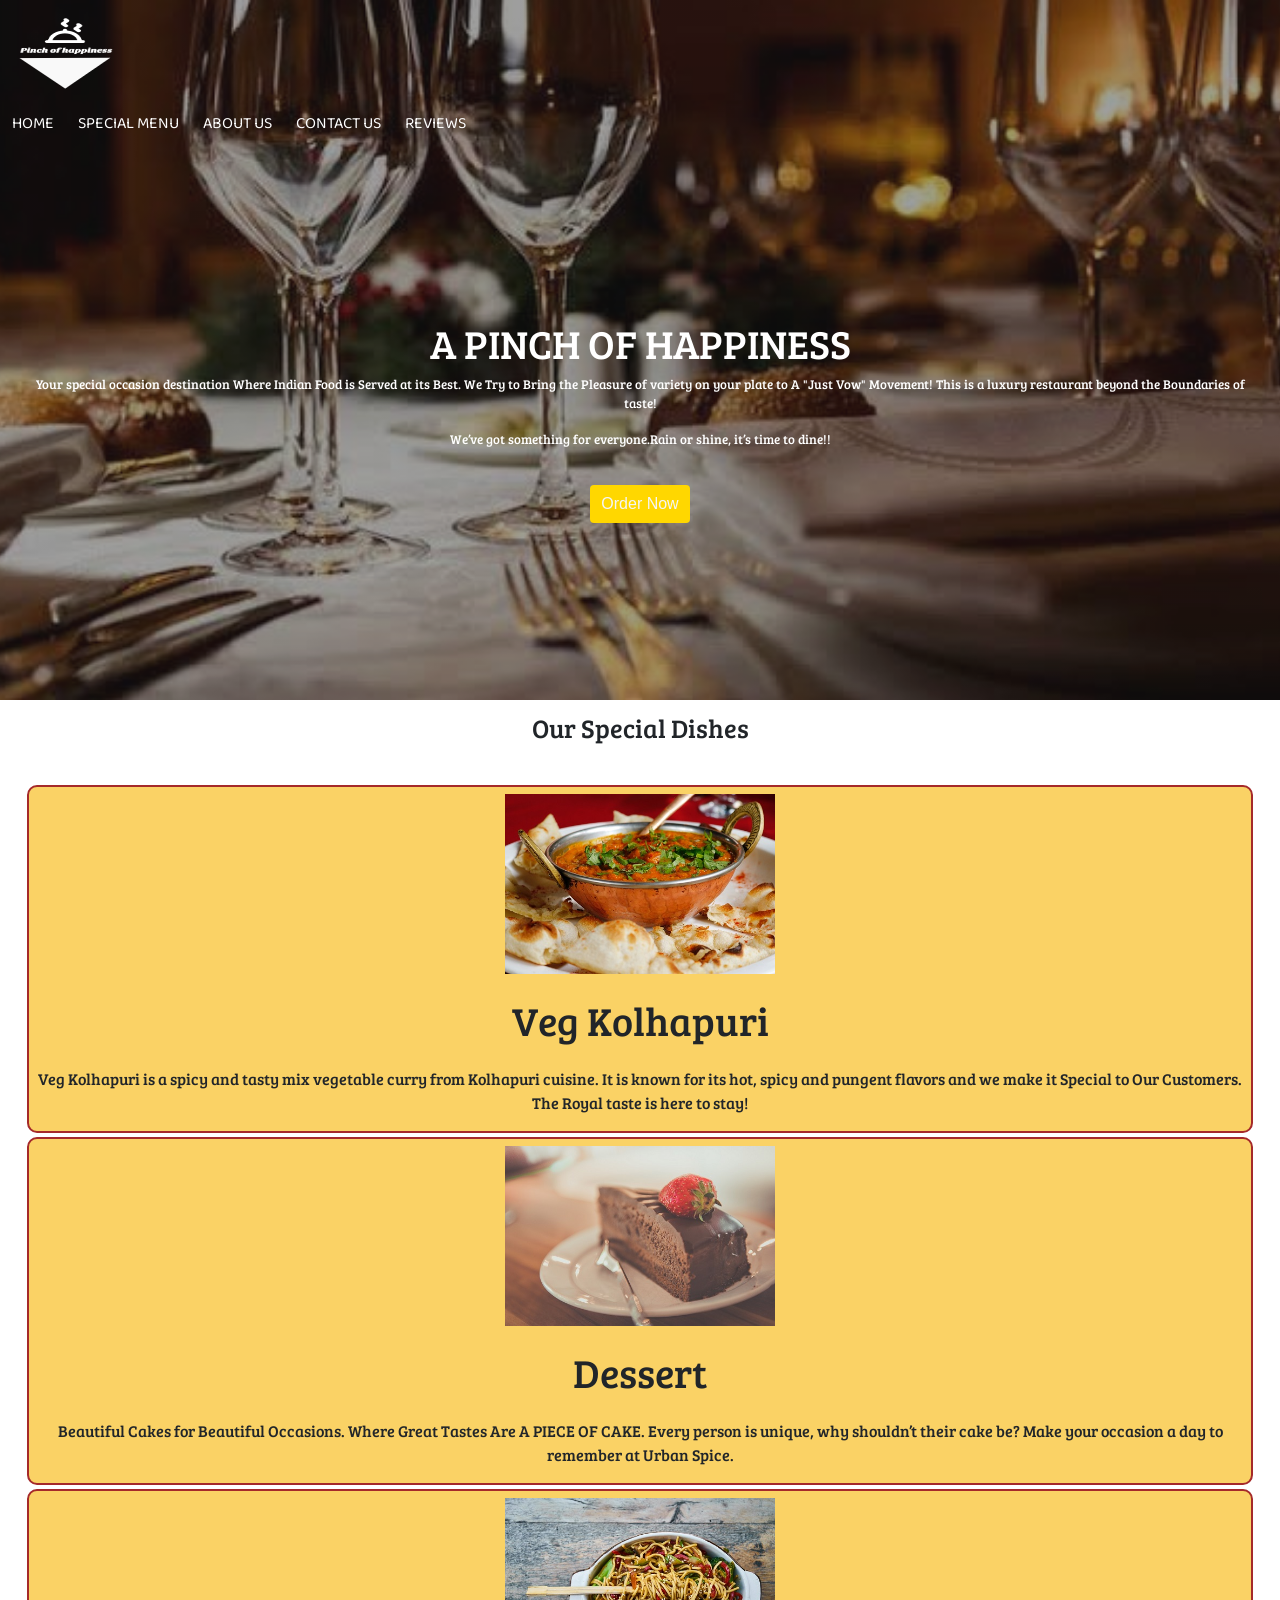
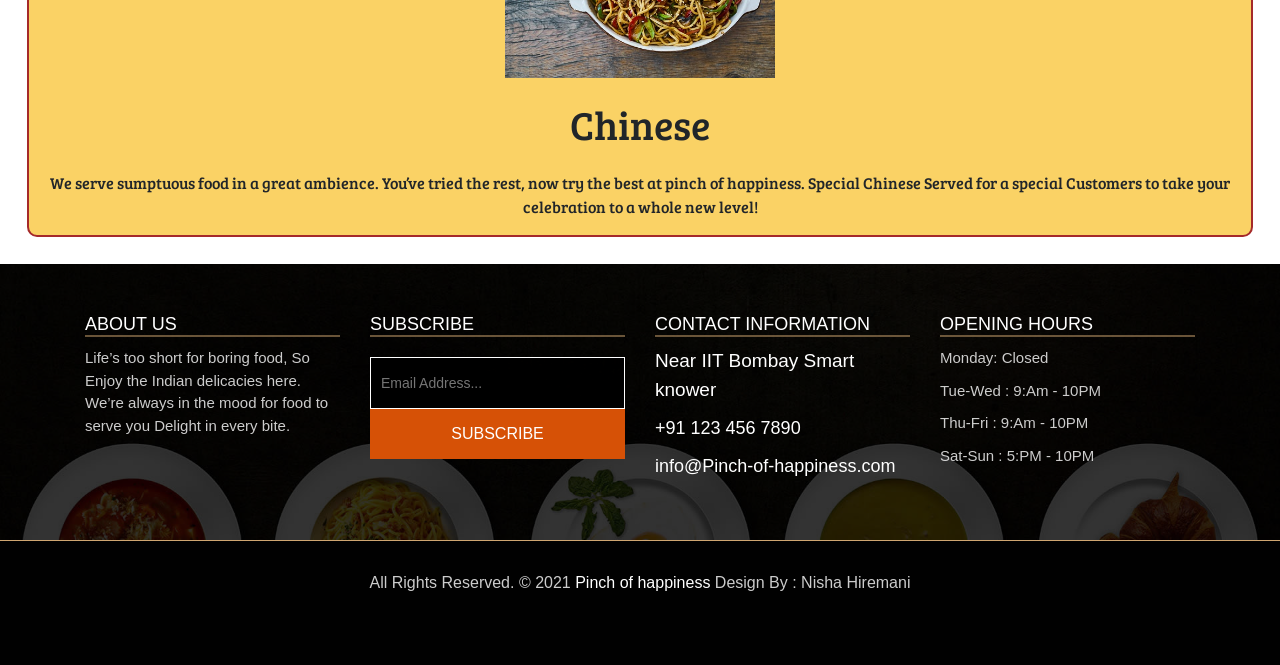
<file: index.html>
<!DOCTYPE html>
<html lang="en">
  <head>
    <meta charset="UTF-8" />
    <meta name="viewport" content="width=device-width, initial-scale=1.0" />
    <title>Pinch of Happiness</title>
    <link rel="stylesheet" href="CSS/style.css" />
    <link rel="stylesheet" href="CSS/mini_style.css" />
    <link
      rel="stylesheet"
      media="screen and (max-width: 1480px)"
      href="CSS/phone.css"
    />
    <!-- Added Phone.css for Media Query  -->
    <link
      href="https://fonts.googleapis.com/css2?family=Baloo+Bhai+2:wght@600&family=Bree+Serif&display=swap"
      rel="stylesheet"
    />
    <link rel="icon" href="Pictures/Logo-3Ev5cA.png" type="image/png" />
    <link rel="stylesheet" href="CSS/preloader.css" /><!--css for preloader and news letter-->
  </head>
<!--body-->
  <body onload="load()">
    <!--preloader-->
    <div id="loader">
          <h1 id="h1">just a second.</h1>
        <div id="cooking">
            <div class="bubble"></div>
            <div class="bubble"></div>
            <div class="bubble"></div>
             <div class="bubble"></div>
            <div class="bubble"></div>
          <div id="area">
            <div id="sides">
                <div id="pan"></div>
                <div id="handle"></div>
            </div>
            <div id="pancake">
              <div id="pastry"></div>
            </div>
          </div>
        </div>
    </div>
    <!--newsletter-->
    <div id="popupmain" style="display: none;">
      <div id="popup">
        <h1 id="newsHeading">Subscribe Us</h1>
        <p>
          Since You Are Our Loyal Coustomer , We will Share Our Three Secret
          Recipes. Subscribe to our Dining Newsletter - you will Get Access to
          Exclusive Recipes Guide Not Available on Website!
        </p>
        <input
          type="email"
          placeholder="xyz@domain.com"
          class="emailId"
          id="email"
        />
        <br />
        <button class="check" onclick="return check()" id="join">Join The Master Class</button>
        <button class="submitId">No Thanks</button>
      </div>
    </div>
    <!--Script for preloader and newsletter-->
    <script src="https://ajax.googleapis.com/ajax/libs/jquery/3.3.1/jquery.min.js"></script>
    <script>
      //newsletter
      $(document).ready(function () {
        setTimeout(function () {
          $("#popupmain").css("display", "block");
        }, 30000);
      });
      
      $(".submitId").click(function () {
        $("#popupmain").css("display", "none");
      });
      //pre loader
      var preloader = document.getElementById("loader");
      function load() {
        setTimeout(() => {
          preloader.style.display = "none";
        }, 1000);
      }

      //checking for valid email!
      function check(){
       var email=document.getElementById('email').value;
        if(email.indexOf("@")==-1 || email.length<9 || email.indexOf(".")==-1){
           alert("Please Enter Valid Email");
           
           document.getElementById("email").focus();
           return false;
        }
        alert("Thank you for Subscribing Us! \n We will contact you within 24 hours!");
        
        $("#popupmain").css("display", "none");
    

      }
    </script><!--end of Script-->
    <nav id="navbar">
      <div id="logo">
        <img
          src="Pictures/Logo-3Ev5cA.png"
          alt="Pinchofhappiness Logo"
          height="75px"
          width="100px"
        />
      </div>

      <div class="list_item">
        <ul>
          <li class="item"><a href="index.html">Home</a></li>
          <li class="item"><a href="Pages/menupage.html">Special Menu</a></li>
          <li class="item"><a href="Pages/about_us.html">About Us</a></li>
          <li class="item"><a href="Pages/contactUs.html">Contact Us</a></li>
          <li class="item"><a href="Pages/review.html">Reviews</a></li>
        </ul>
      </div>
    </nav>

    <section id="home">
      <h1>A PINCH OF HAPPINESS</h1>
      <p>
        Your special occasion destination Where Indian Food is Served at its
        Best. We Try to Bring the Pleasure of variety on your plate to A "Just
        Vow" Movement! This is a luxury restaurant beyond the Boundaries of
        taste!
      </p>
      <p>
        We’ve got something for everyone.Rain or shine, it’s time to dine!!
      </p>
      <button
        class="btn"
        onClick="window.location.href = 'Pages/menupage.html'"
      >
        Order Now
      </button>
    </section>

    <section class="services-container">
      <h1 class="h-primary center">
        Our Special Dishes
      </h1>
      <div id="services">
        <div class="box">
          <img src="Pictures/bread-with-soup.jpg" alt="food_item_1" />
          <h2 class="h-secondary center">Veg Kolhapuri</h2>
          <p class="center">
            Veg Kolhapuri is a spicy and tasty mix vegetable curry from
            Kolhapuri cuisine. It is known for its hot, spicy and pungent
            flavors and we make it Special to Our Customers. The Royal taste is
            here to stay!
          </p>
        </div>
        <div class="box">
          <img src="Pictures/pastry.jpg" alt="food_item_2" />
          <h2 class="h-secondary center">Dessert</h2>
          <p class="center">
            Beautiful Cakes for Beautiful Occasions. Where Great Tastes Are A
            PIECE OF CAKE. Every person is unique, why shouldn’t their cake be?
            Make your occasion a day to remember at Urban Spice.
          </p>
        </div>
        <div class="box">
          <img src="Pictures/stir-fry-noodles.jpg" alt="food_item_3" />
          <h2 class="h-secondary center">Chinese</h2>
          <p class="center">
            We serve sumptuous food in a great ambience. You’ve tried the rest,
            now try the best at pinch of happiness. Special Chinese Served for a
            special Customers to take your celebration to a whole new level!
          </p>
        </div>
      </div>
    </section>

    <!-- Start Footer -->
    <footer class="footer-area bg-f">
      <div class="container">
        <div class="row">
          <div class="col-lg-3 col-md-6">
            <h3>About Us</h3>
            <p>
              Life’s too short for boring food, So Enjoy the Indian delicacies
              here. We’re always in the mood for food to serve you Delight in
              every bite.
            </p>
          </div>
          <div class="col-lg-3 col-md-6">
            <h3>Subscribe</h3>
            <div class="subscribe_form">
              <form class="subscribe_form">
                <input
                  name="EMAIL"
                  id="subs-email"
                  class="form_input"
                  placeholder="Email Address..."
                  type="email"
                />
                <button type="" class="submit" >SUBSCRIBE</button>
                <div class="clearfix"></div>
              </form>
            </div>
          </div>
          <div class="col-lg-3 col-md-6">
            <h3>Contact information</h3>
            <p class="lead">Near IIT Bombay Smart knower </p>
            <p class="lead"><a href="#">+91 123 456 7890</a></p>
            <p><a href="#"> info@Pinch-of-happiness.com</a></p>
          </div>
          <div class="col-lg-3 col-md-6">
            <h3>Opening hours</h3>
            <p><span class="text-color">Monday: </span>Closed</p>
            <p><span class="text-color">Tue-Wed :</span> 9:Am - 10PM</p>
            <p><span class="text-color">Thu-Fri :</span> 9:Am - 10PM</p>
            <p><span class="text-color">Sat-Sun :</span> 5:PM - 10PM</p>
          </div>
        </div>
      </div>

      <div class="copyright">
        <div class="container">
          <div class="row">
            <div class="col-lg-12">
              <p class="company-name">
                All Rights Reserved. &copy; 2021
                <a href="#">Pinch of happiness </a> Design By : Nisha Hiremani
          
              </p>
            </div>
          </div>
        </div>
      </div>
    </footer>
    <!-- End Footer -->
   
  </body>
</html>
</file>
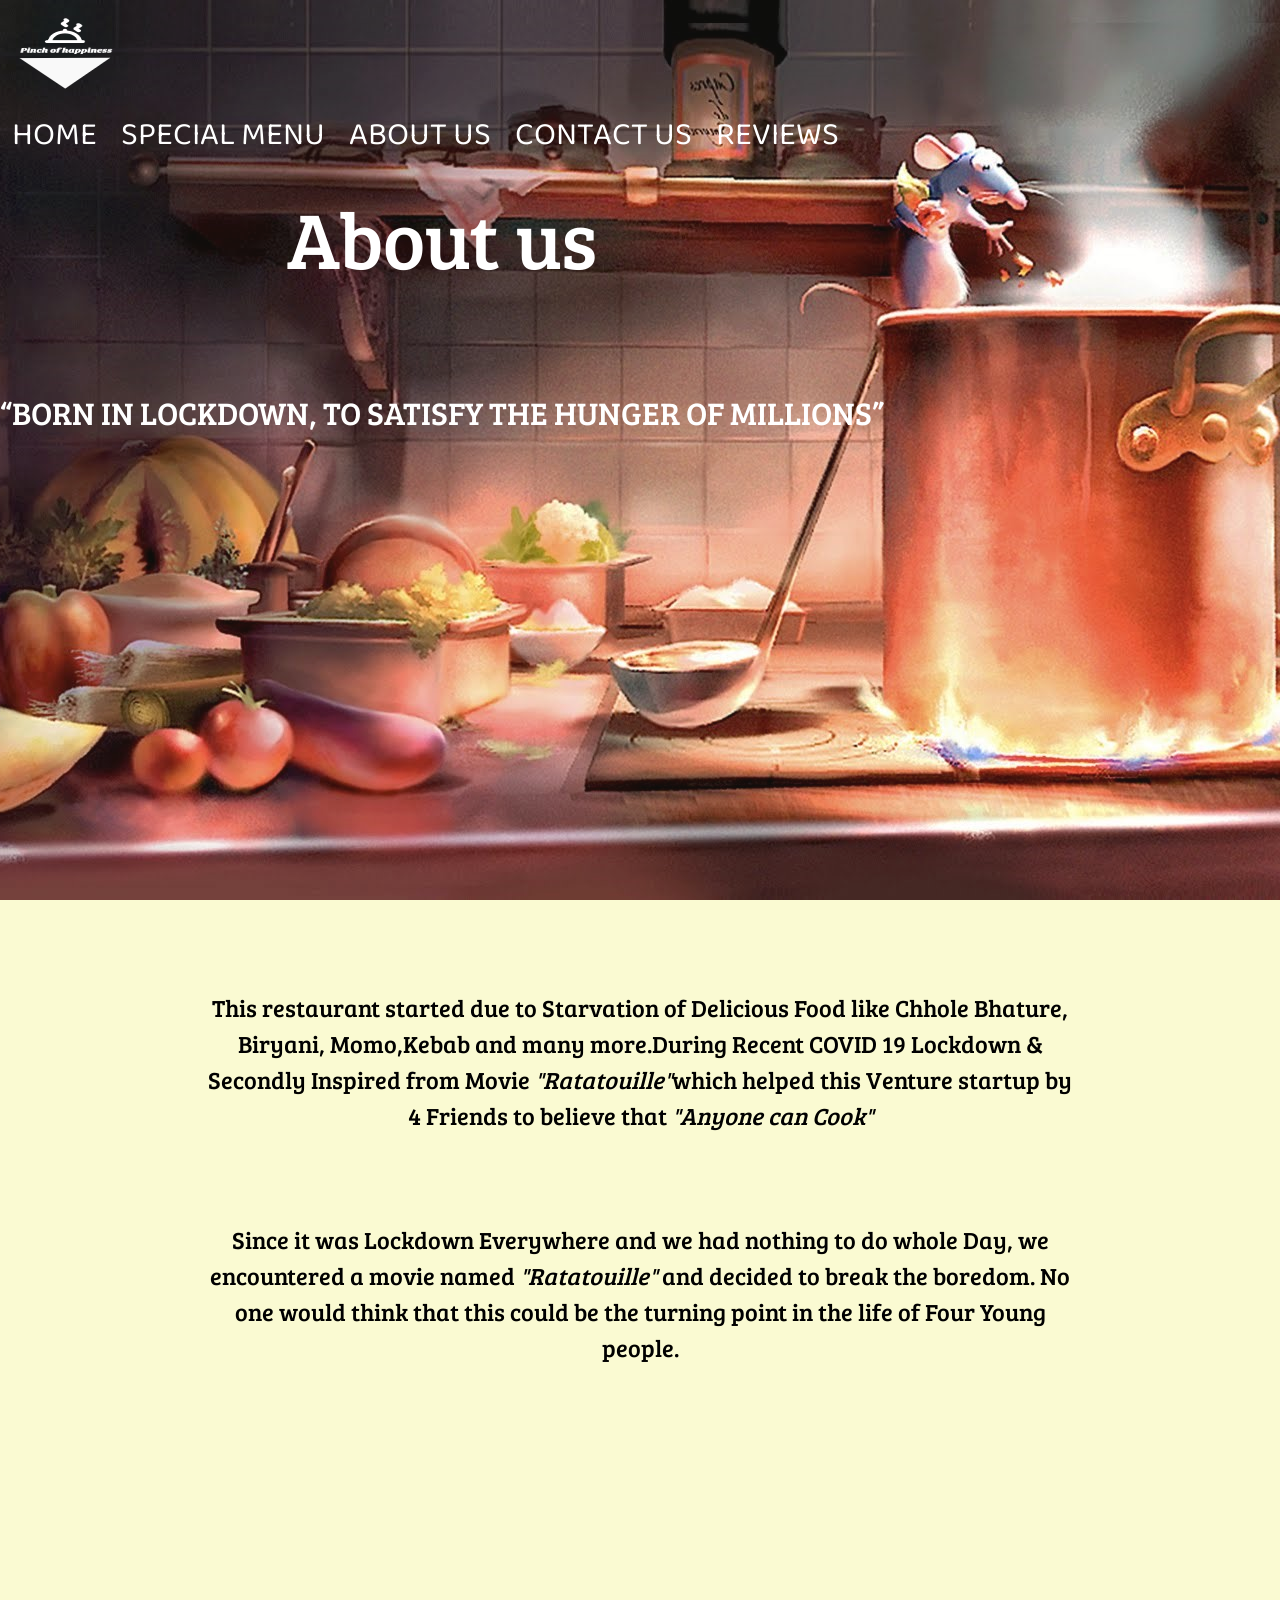
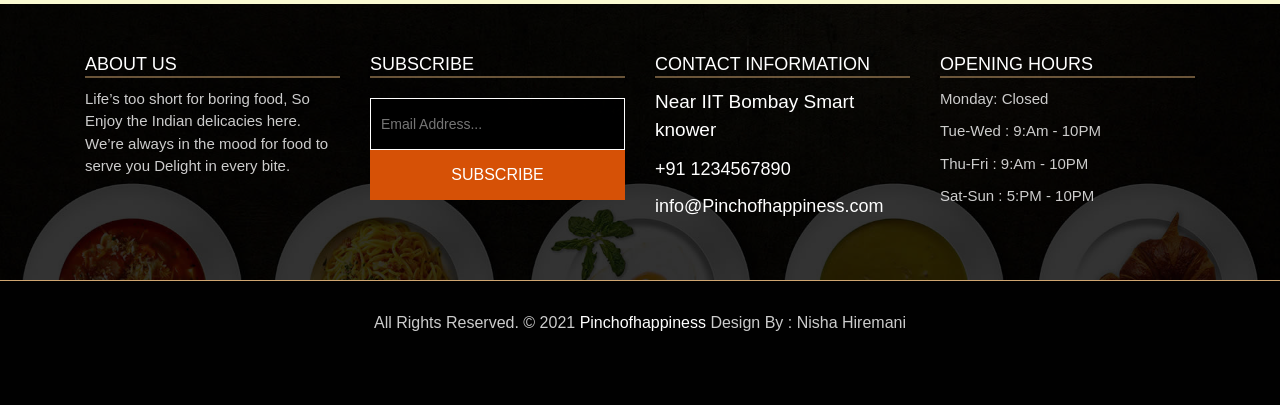
<file: Pages/about_us.html>
<!DOCTYPE html>
<html lang="en">
  <head>

      <meta charset="UTF-8" />
      <meta name="viewport" content="width=device-width, initial-scale=1.0" />
      <title>About Us | Pinchofhappiness.com</title>
      <!--CSS using style.css,about_us.css,bootstrap.min.css-->
      <link rel="stylesheet" href="../CSS/style.css" />
      <link rel="stylesheet" href="../CSS/mini_style.css" />
      <link rel="stylesheet" href="../CSS/about_us.css" />
      <link
        href="https://fonts.googleapis.com/css2?family=Baloo+Bhai+2:wght@600&family=Bree+Serif&display=swap"
        rel="stylesheet"
      />
      <link rel="icon" href="../Pictures/Logo-3Ev5cA.png" type="image/png" />

  </head>

  <body class="background">
      
    <nav id="navbar" >
      <div id="logo">
        <img
          src="../Pictures/Logo-3Ev5cA.png"
          alt="Pinchofhappiness Logo"
          height="75px"
          width="100px"
        />
      </div>
      <ul>
        <li class="item"><a href="../index.html">Home</a></li>
        <li class="item"><a href="menupage.html">Special Menu</a></li>
        <li class="item"><a href="about_us.html">About Us</a></li>
        <li class="item"><a href="contactUs.html">Contact Us</a></li>
        <li class="item"><a href="review.html">Reviews</a></li>
      </ul>
    </nav>
    <!--Start Content-->
    <section id="about_us">
        <h1>About us</h1><br><br><br><br>
        <p>“BORN IN LOCKDOWN, TO SATISFY THE HUNGER OF MILLIONS”</p>
    </section>

    <section id="about_us_2">
        
      <p> This restaurant started due to Starvation of Delicious Food like Chhole Bhature, Biryani,
          Momo,Kebab and many more.During Recent COVID 19 Lockdown & Secondly Inspired from Movie
          <em>"Ratatouille"</em>which helped this Venture startup by 4 Friends to believe that
          <em> "Anyone can Cook"  </em>
      </p> 
      <br><br><br>
      <p> Since it was Lockdown Everywhere and we had nothing to do whole Day, we encountered a movie
          named <em>"Ratatouille"</em> and decided to break the boredom. No one would think that this
          could be the turning point in the life of Four Young people.
          <br><br>
      </p>
      
    </section>
    <!--End Content-->
    <!-- Start Footer -->
    <footer class="footer-area bg-f">
      <div class="container">
        <div class="row">
          <div class="col-lg-3 col-md-6">
            <h3>About Us</h3>
            <p>
              Life’s too short for boring food, So Enjoy the Indian delicacies here.
              We’re always in the mood for food to serve you Delight in every bite. 
            </p>
          </div>
          <div class="col-lg-3 col-md-6">
            <h3>Subscribe</h3>
            <div class="subscribe_form">
              <form class="subscribe_form">
                <input
                  name="EMAIL"
                  id="subs-email"
                  class="form_input"
                  placeholder="Email Address..."
                  type="email"
                />
                <button type="submit" class="submit">SUBSCRIBE</button>
                <div class="clearfix"></div>
              </form>
            </div>
          </div>
          <div class="col-lg-3 col-md-6">
            <h3>Contact information</h3>
            <p class="lead">Near IIT Bombay Smart knower</p>
            <p class="lead"><a href="#">+91 1234567890</a></p>
            <p><a href="#"> info@Pinchofhappiness.com</a></p>
          </div>
          <div class="col-lg-3 col-md-6">
            <h3>Opening hours</h3>
            <p><span class="text-color">Monday: </span>Closed</p>
            <p><span class="text-color">Tue-Wed :</span> 9:Am - 10PM</p>
            <p><span class="text-color">Thu-Fri :</span> 9:Am - 10PM</p>
            <p><span class="text-color">Sat-Sun :</span> 5:PM - 10PM</p>
          </div>
        </div>
      </div>

      <div class="copyright">
        <div class="container">
          <div class="row">
            <div class="col-lg-12">
              <p class="company-name">
                All Rights Reserved. &copy; 2021
                <a href="#">Pinchofhappiness</a> Design By : Nisha Hiremani
                
              </p>
            </div>
          </div>
        </div>
      </div>
    </footer>
    <!-- End Footer -->
  </body>
</html>
</file>
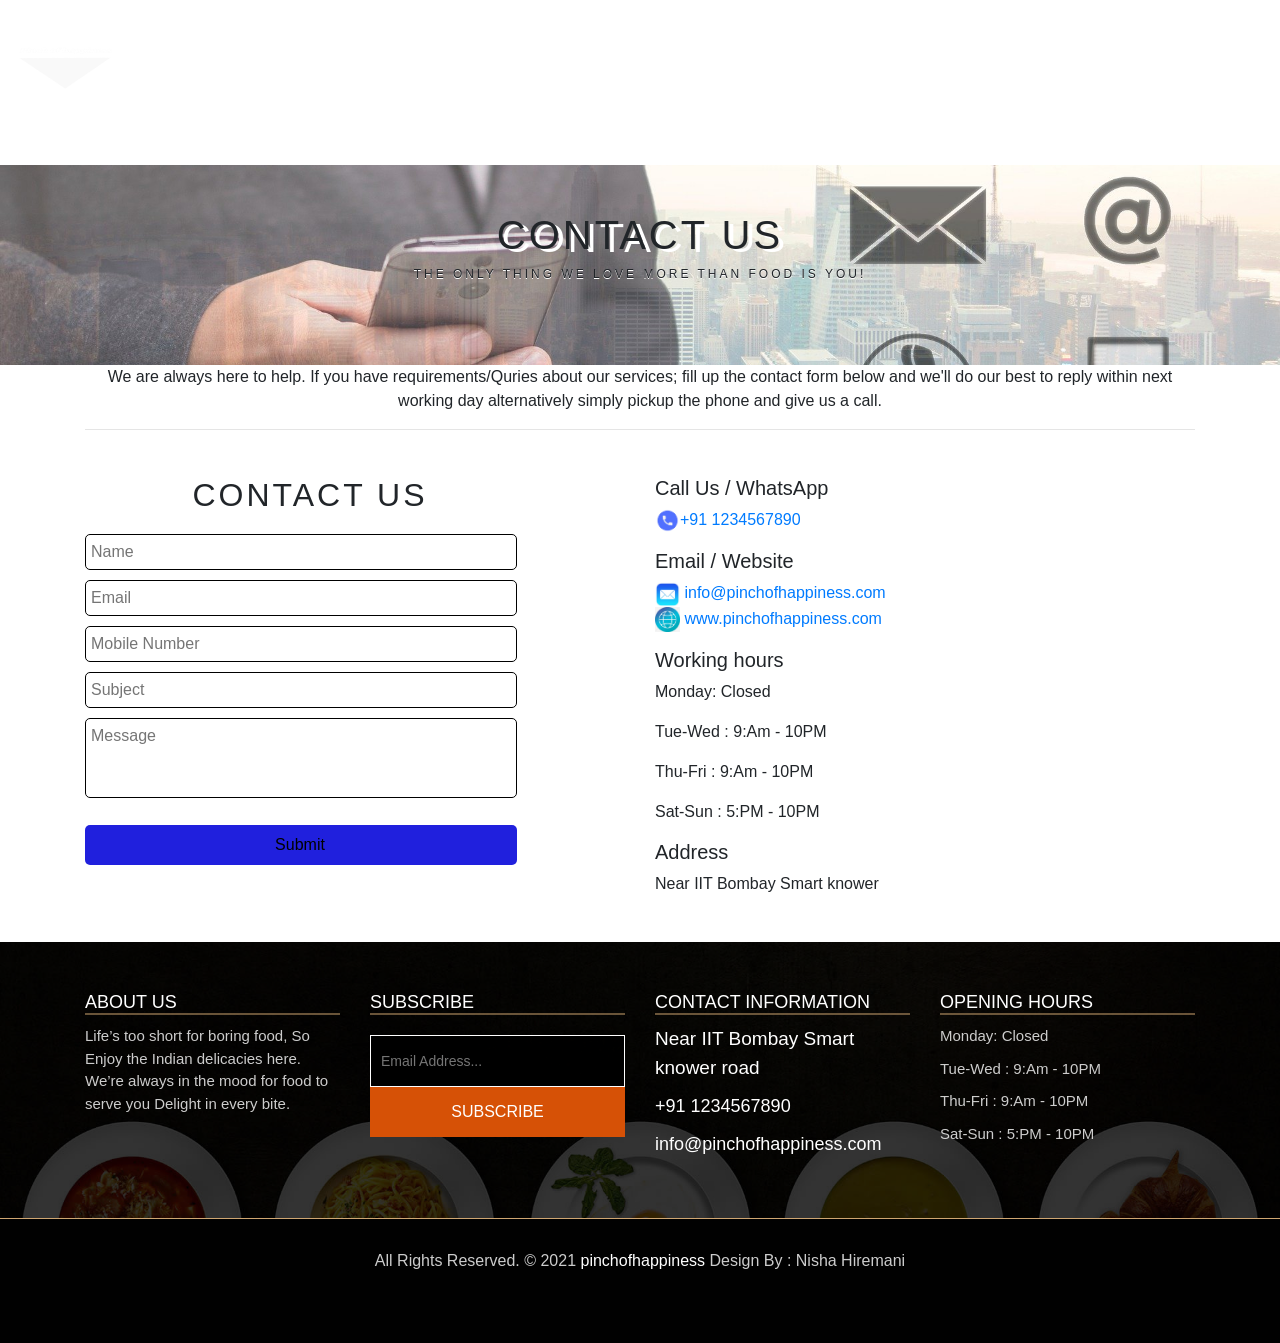
<file: Pages/contactUs.html>
<!DOCTYPE html>
<html lang="en">
  <head>
  

    <meta charset="UTF-8" />
    <meta name="viewport" content="width=device-width, initial-scale=1.0" />
    <title>Contact Us | Pinch of happiness</title>
    <link rel="stylesheet" href="../CSS/style.css" />
    <link rel="stylesheet" media ="screen and (max-width: 1480px)" href="../CSS/phone.css" > 
    <link
      href="https://fonts.googleapis.com/css2?family=Baloo+Bhai+2:wght@600&family=Bree+Serif&display=swap"
      rel="stylesheet"
    />
  <script src="../javascript/about_us.js"></script><!--Java Script for form-->
   <link rel="stylesheet" href="../CSS/mini_style.css">
  </head>

  <!--body-->
  <body>
    <!--header start-->
    <nav id="navbar">
      
  		<div id="logo">
        	<img
          		src="../Pictures/Logo-3Ev5cA.png"
          		alt="Pinch of happiness Logo"
          		height="75px"
          		width="100px"
        	/>
      	</div>
      	<ul>
      	  <li class="item"><a href="../index.html">Home</a></li>
      	  <li class="item"><a href="menupage.html">Special Menu</a></li>
      	  <li class="item"><a href="about_us.html">About Us</a></li>
      	  <li class="item"><a href="contactUs.html">Contact Us</a></li>
      	  <li class="item"><a href="review.html">Reviews</a></li>
      	</ul>
    </nav>
    <!--end of header-->
    <!--content of main page-->
    <div class=" top_contact"><!-- main box with back ground image-->
      <div class="message">
		    <div class="container text-center">
			      <div class="row">
				        <div class="col-lg-12">
                    <h1>Contact Us</h1>
                    <h3 > The only thing we love more than food is you!</h3>
				        </div>
			      </div>
        </div>
      </div>
    </div><!--top_contact-->
  <section >
         <div class="container ">
         <div class="row">
             <div class="col-12">
                <center>
                     <p > We are always here to help. If you have requirements/Quries about our services; 
                           fill up the contact form below and we'll do our best to reply within next working
                             day alternatively simply pickup the phone and give us a call.   </p>
                    <hr>
                  </center>
              </div>
   
          </div>
      </div><!--container-->
</section>
<!--form-->
<section >
   <div class="container">
      <div class="row">
        <div class="col-md-6 ">
          <div class="wrapper"> 
            <h2> Contact Us</h2>
           <div id="error_message">
               <p class="error"></p>
            </div>
            <!--form-->
           <form id="contact_us" onsubmit="return validate()"><!--javaScript about_us.js -->
       
               <div class="input_field">
                   <input type="text" placeholder="Name" id="name">
               </div>
     
              <div class="input_field">
                  <input type="email" placeholder="Email" id="email">
              </div>
      
              <div class="input_field">
                  <input type="text" placeholder="Mobile Number" id="mobile">
              </div>
      
              <div class="input_field">
                    <input type="text" placeholder="Subject" id="subject">
              </div>
      
              <div class="input_field">
                    <textarea type="text" placeholder="Message" id="message"></textarea>
               </div>
      
               <div class="abt_us_btn">
                  <input type="submit" name="Send Message" id="submit">
                </div>
            </form>
            <!--end of form-->
        </div><!--wrapper-->
    
          
     </div><!--col-md-6-->
    <!--contact details-->
      <div class="col-md-6 ">
            <h5>Call Us / WhatsApp</h5>
               <p><a href="tel:+91 8095908046"><img src="../Pictures/call.png" height="25px" width="25px">+91 1234567890</a><br>
                </p>

             <h5>Email / Website</h5>
                 <p>
                  <a href="mailto:info@pinchofhappiness.com"><img src="../Pictures/mail.jpg" height="25px" width="25px"> info@pinchofhappiness.com</a><br>
                  <a href="../index.html"><img src="../Pictures/web.jpg" height="25px" width="25px">  www.pinchofhappiness.com </a>

                </p>
                
                  <h5>Working hours</h5>
          
                  <p>Monday: Closed</p>
        
                  <p>Tue-Wed : 9:Am - 10PM</p>
        
                  <p>Thu-Fri : 9:Am - 10PM</p>
        
                  <p>Sat-Sun : 5:PM - 10PM</p>
           
        
                  <h5>Address</h5>
                <p>
          
                  Near IIT Bombay Smart knower
       
                </p>
     
        </div><!--col-md-6-->
         
    
    
  

      </div><!--row-->
  </div><!--container-->

</section><!--end of form-->


    <!-- Start Footer -->
    <footer class="footer-area bg-f">
      <div class="container">
        <div class="row">
          <div class="col-lg-3 col-md-6">
            <h3>About Us</h3>
            <p>
              Life’s too short for boring food, So Enjoy the Indian delicacies here.
              We’re always in the mood for food to serve you Delight in every bite. 
            </p>
          </div>
          <div class="col-lg-3 col-md-6">
            <h3>Subscribe</h3>
            <div class="subscribe_form">
              <form class="subscribe_form">
                <input
                  name="EMAIL"
                  id="subs-email"
                  class="form_input"
                  placeholder="Email Address..."
                  type="email"
                />
                <button type="submit" class="submit">SUBSCRIBE</button>
                <div class="clearfix"></div>
              </form>
            </div>
          </div>
          <div class="col-lg-3 col-md-6">
            <h3>Contact information</h3>
            <p class="lead">Near IIT Bombay Smart knower road</p>
            <p class="lead"><a href="#">+91 1234567890</a></p>
            <p><a href="#"> info@pinchofhappiness.com</a></p>
          </div>
          <div class="col-lg-3 col-md-6">
            <h3>Opening hours</h3>
            <p><span class="text-color">Monday: </span>Closed</p>
            <p><span class="text-color">Tue-Wed :</span> 9:Am - 10PM</p>
            <p><span class="text-color">Thu-Fri :</span> 9:Am - 10PM</p>
            <p><span class="text-color">Sat-Sun :</span> 5:PM - 10PM</p>
          </div>
        </div>
      </div>

      <div class="copyright">
        <div class="container">
          <div class="row">
            <div class="col-lg-12">
              <p class="company-name">
                All Rights Reserved. &copy; 2021
                <a href="#">pinchofhappiness</a> Design By : Nisha Hiremani
                
              </p>
            </div>
          </div>
        </div>
      </div>
    </footer>
    <!-- End Footer -->

   
  </body>
</html>
</file>
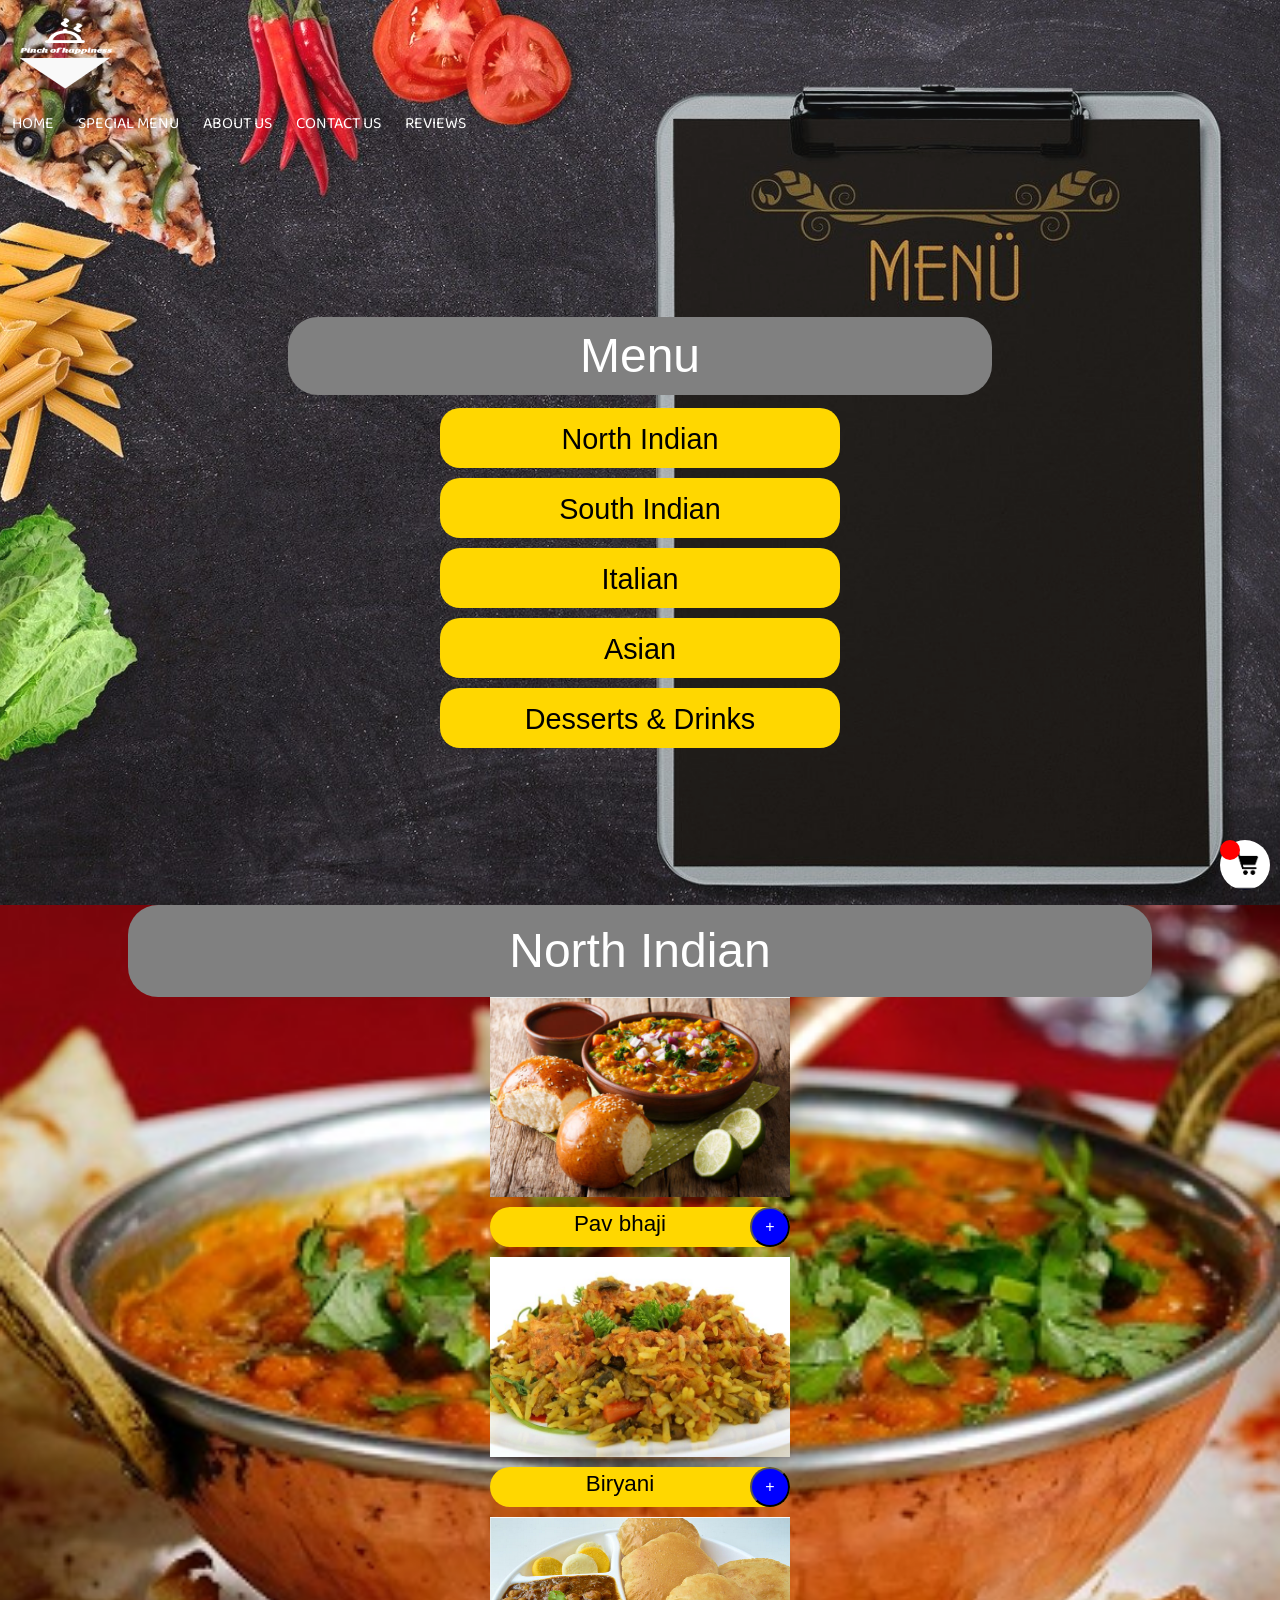
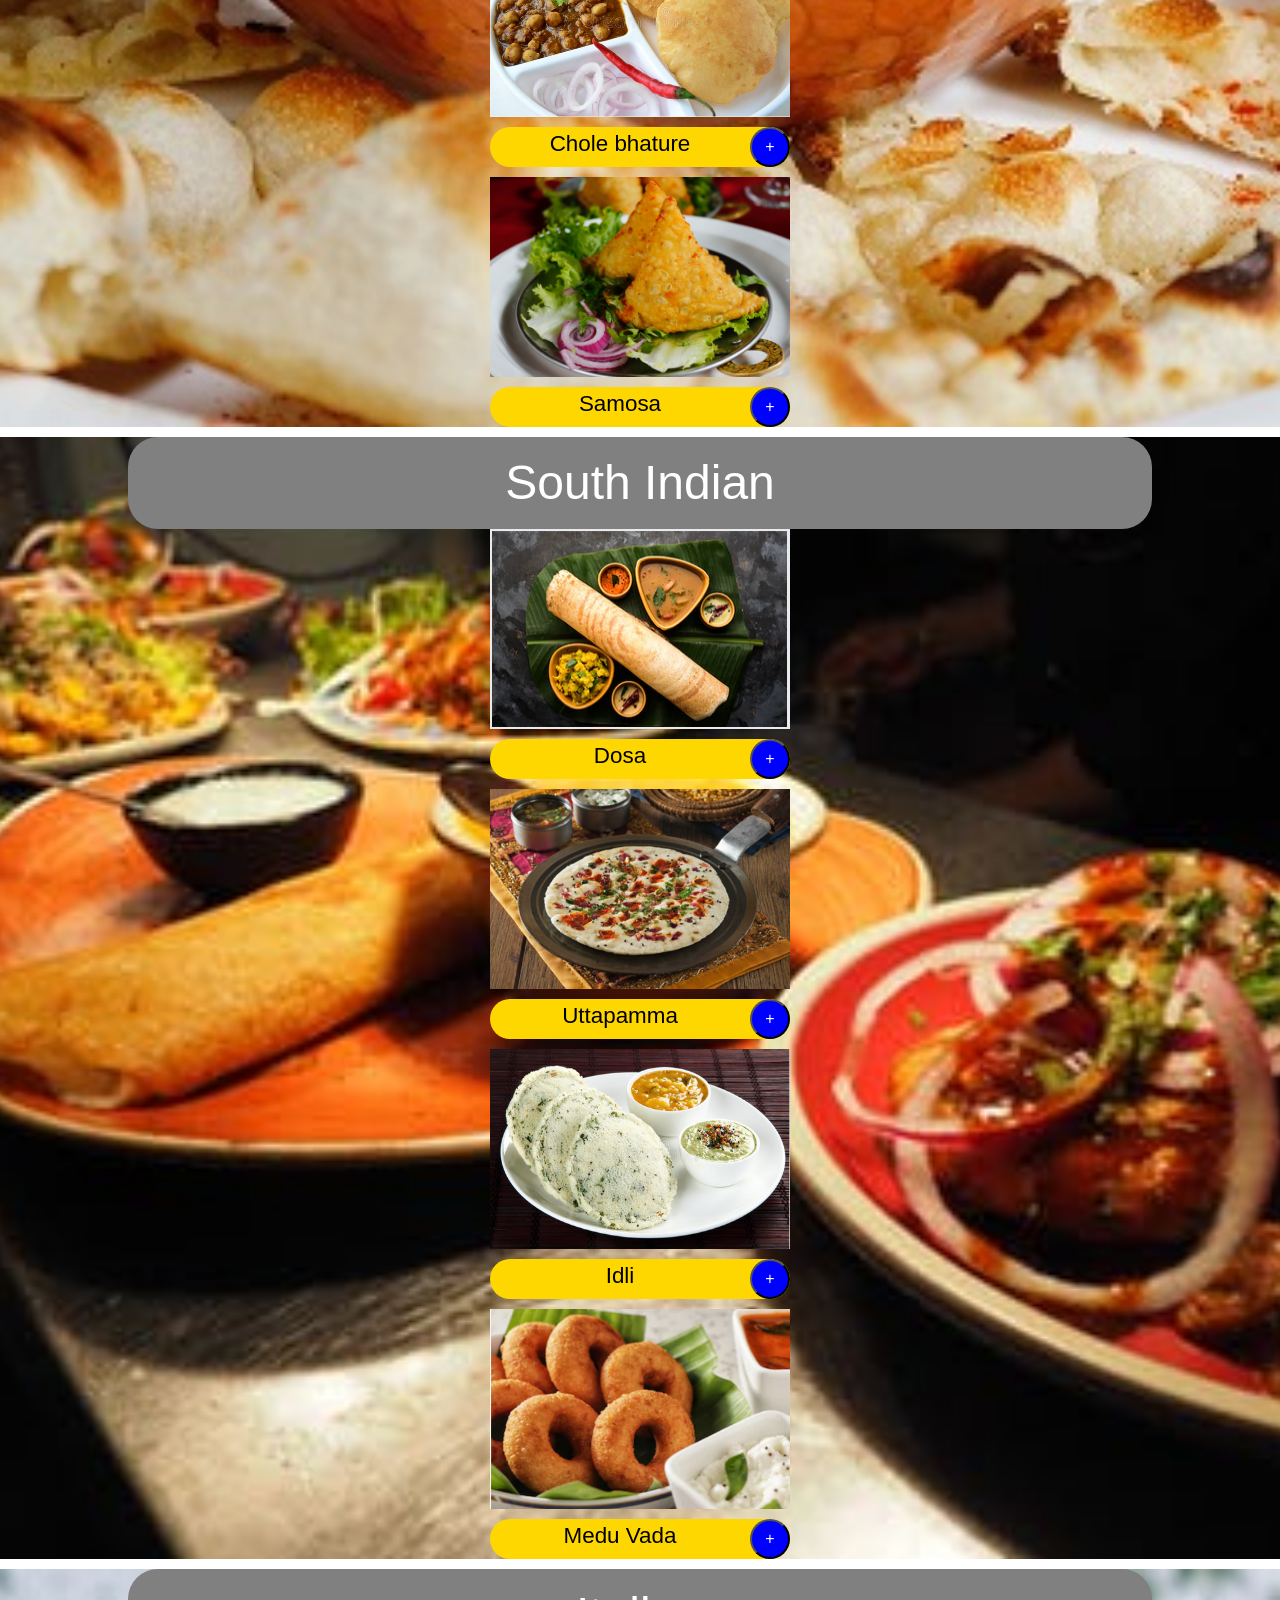
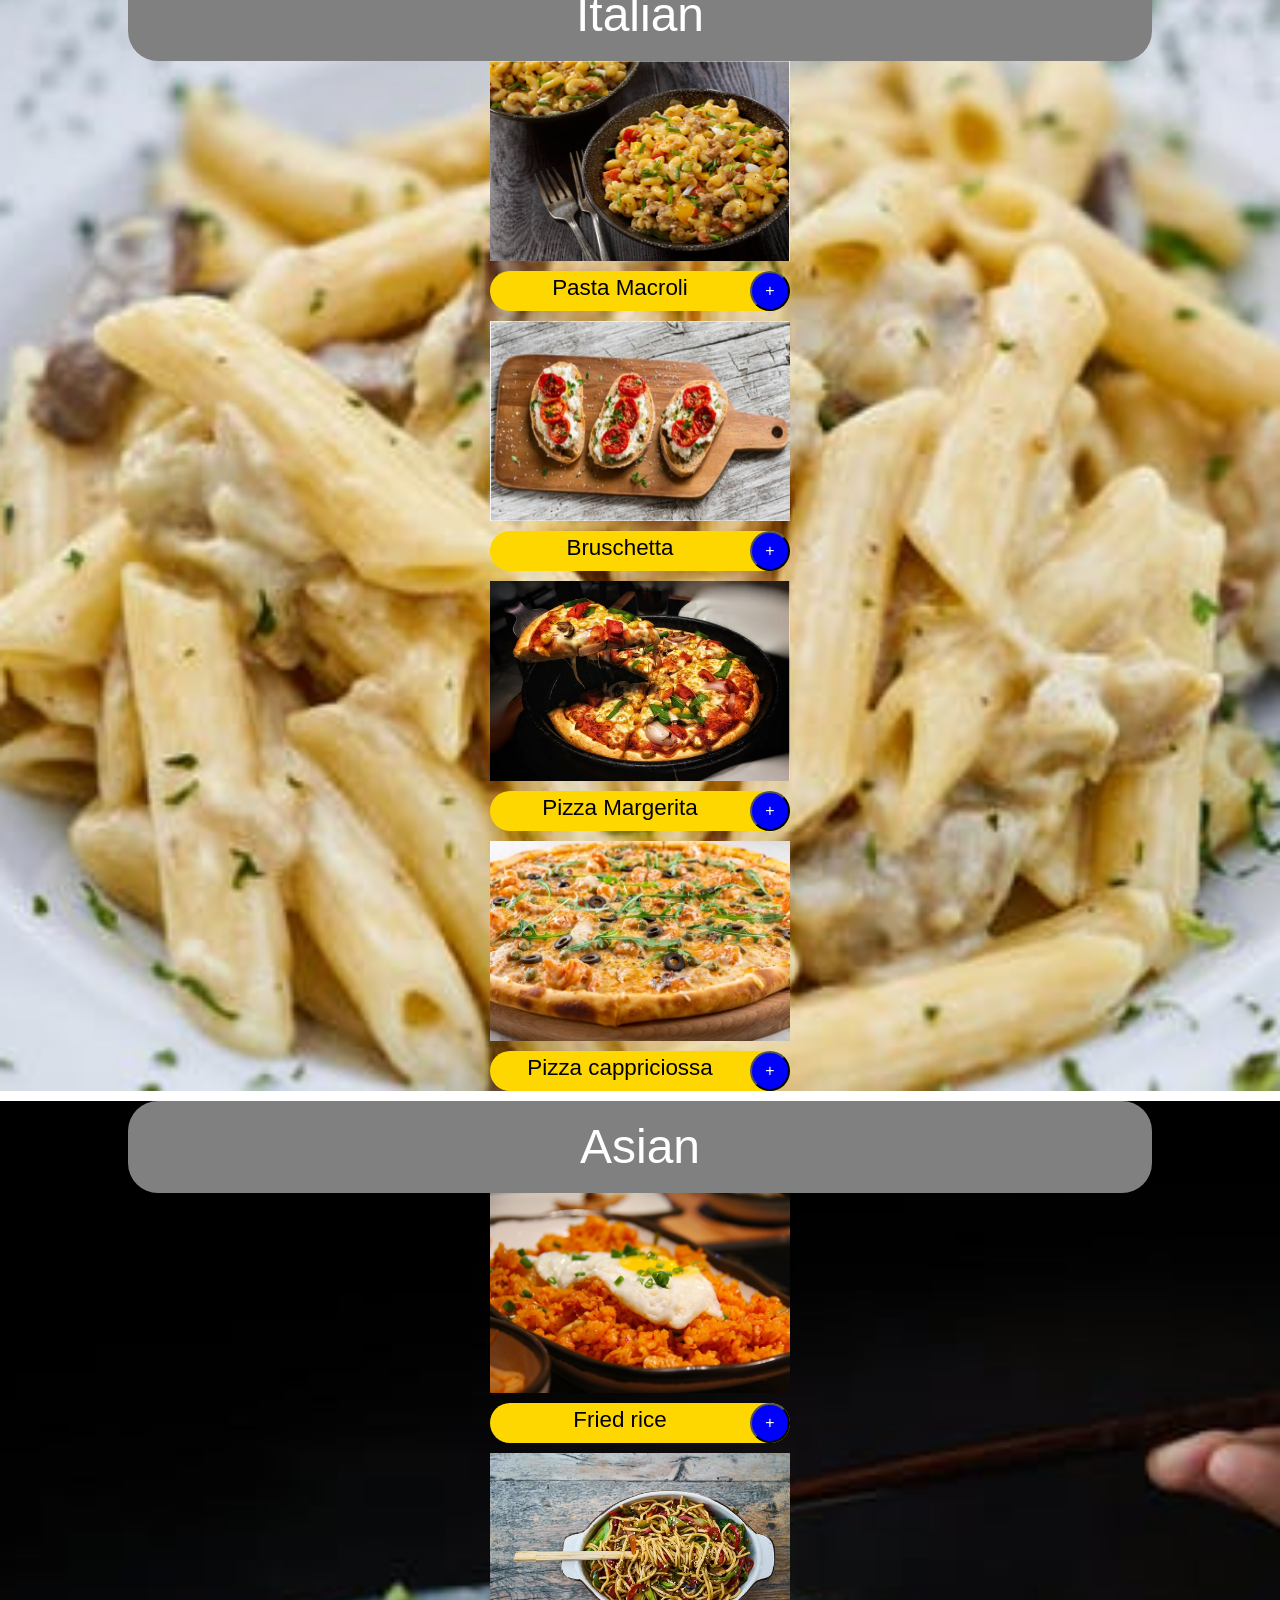
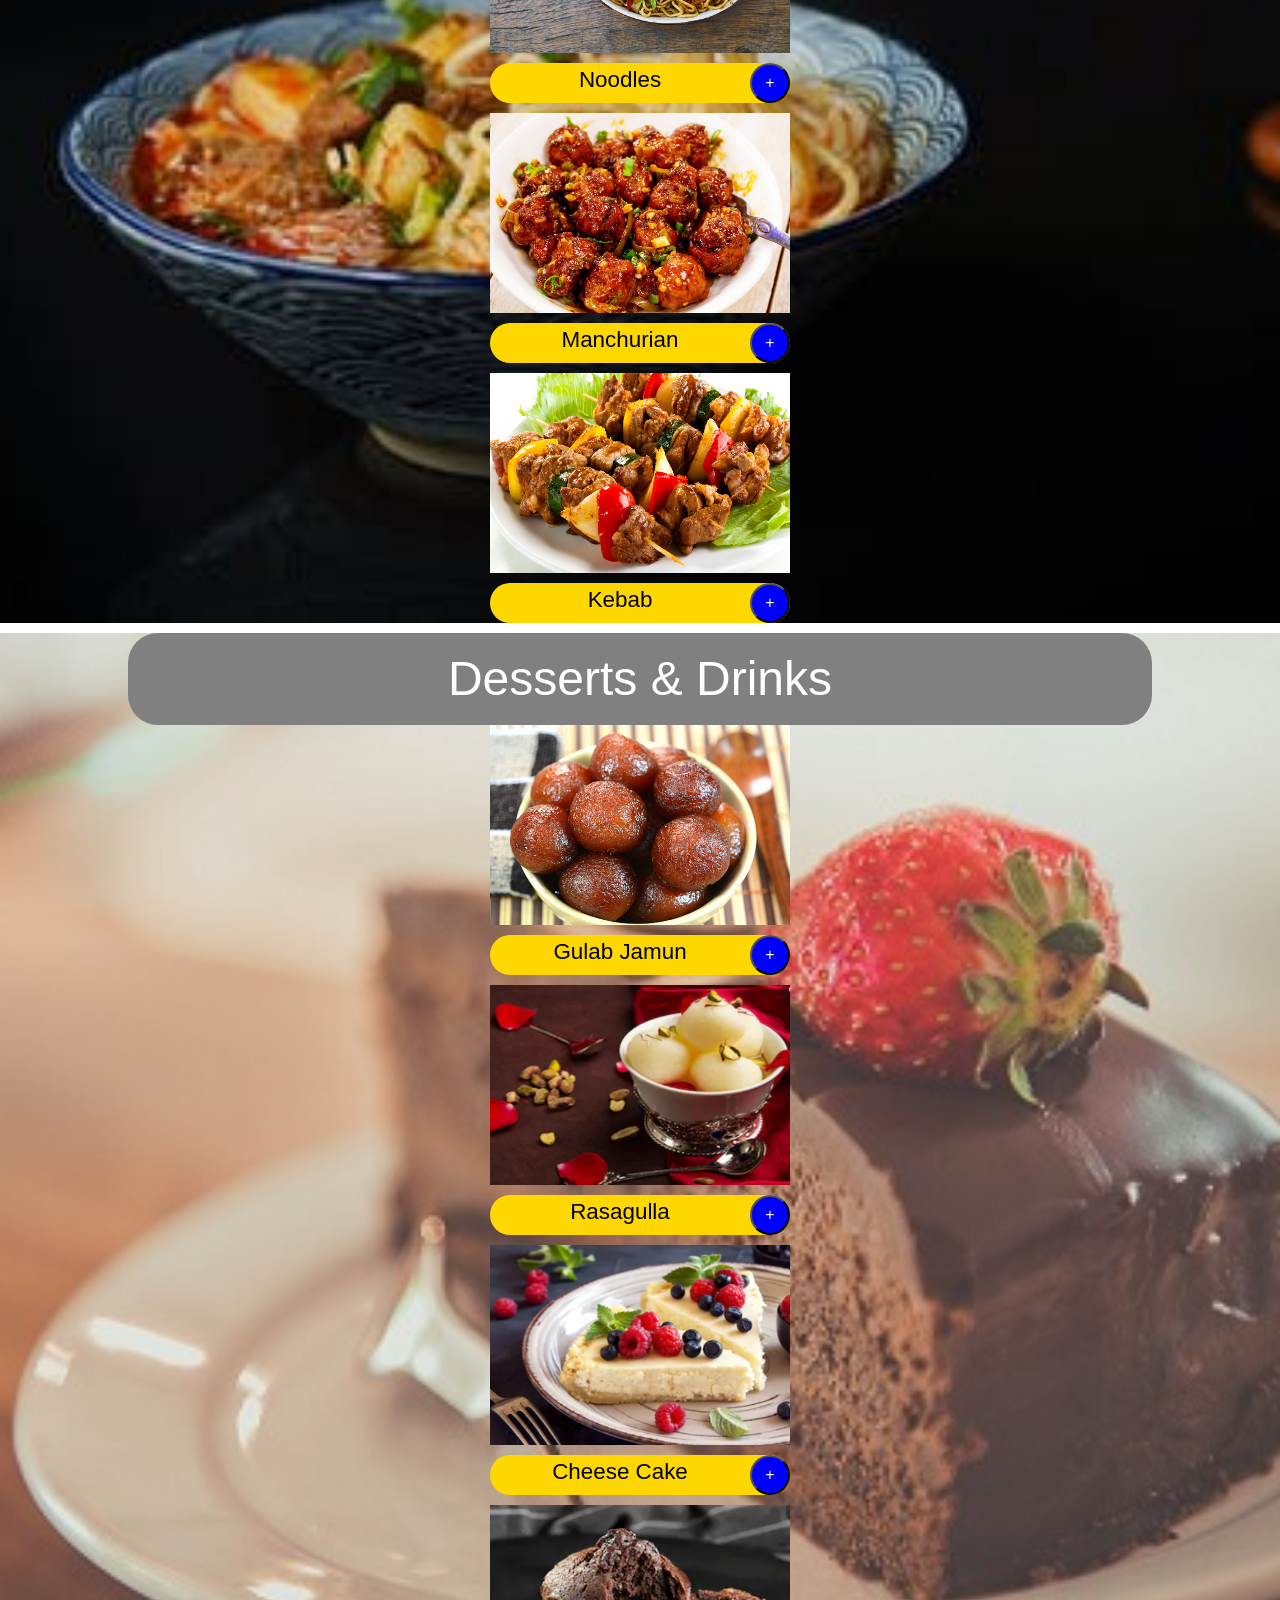
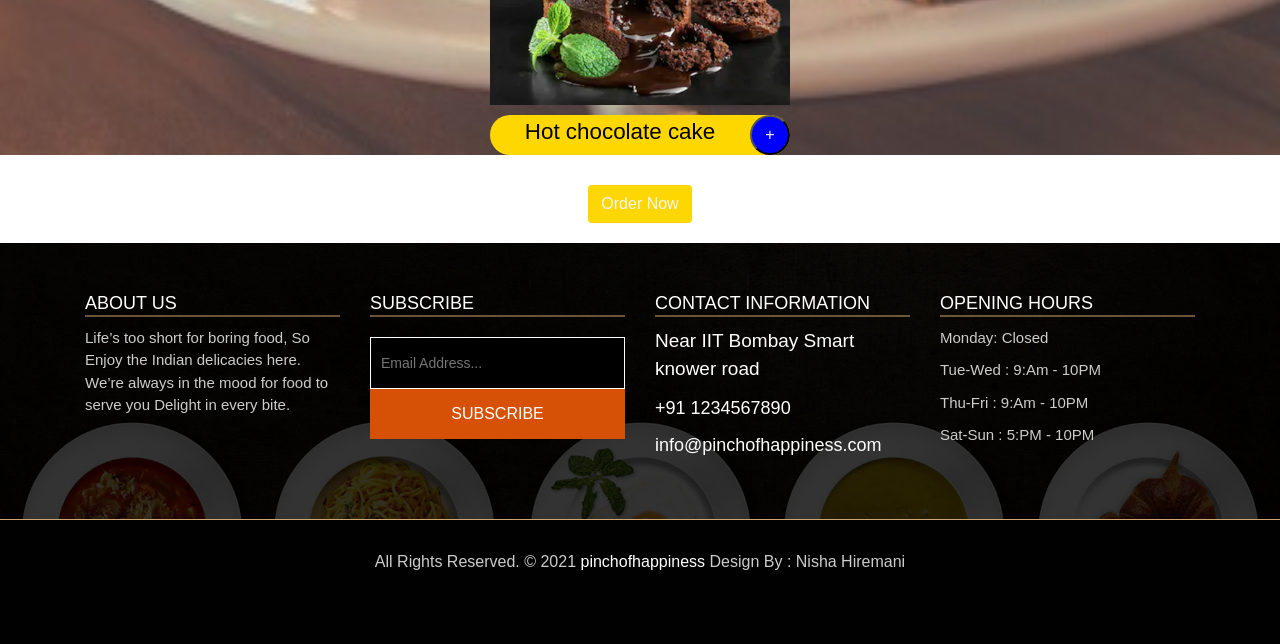
<file: Pages/menupage.html>
<!DOCTYPE html>
<html>
	<head>
    	<meta charset="UTF-8" />
    	<meta name="viewport" content="width=device-width, initial-scale=1.0" />
    	<title>Menu | Pinchofhappiness.com</title>
    	<link rel="stylesheet" href="../CSS/style.css" />
    	<link rel="stylesheet" href="../CSS/menu.css" />
		<link rel="stylesheet" href="../CSS/mini_style.css" />
		<link rel="stylesheet" media ="screen and (max-width: 1480px)" href="../CSS/menu_phone.css" > 

    <link
      href="https://fonts.googleapis.com/css2?family=Baloo+Bhai+2:wght@600&family=Bree+Serif&display=swap"
      rel="stylesheet"
    />
	<script src="../javascript/ordercontrol.js"></script>
	<link rel="stylesheet" href="../CSS/preloader.css" /><!--css for pre loader-->
  	</head>
  
  <body id="main" onload="load()">
	 <!--preloader-->
	 <div id="loader">
		<h1 id="h1">Just a second..</h1>
	  <div id="cooking">
		  <div class="bubble"></div>
		  <div class="bubble"></div>
		  <div class="bubble"></div>
		   <div class="bubble"></div>
		  <div class="bubble"></div>
		<div id="area">
		  <div id="sides">
			  <div id="pan"></div>
			  <div id="handle"></div>
		  </div>
		  <div id="pancake">
			<div id="pastry"></div>
		  </div>
		</div>
	  </div>
  </div>
<!--script for preloader -->
  <script>
	  //pre loader
	   var preloader = document.getElementById("loader");
      function load() {
        setTimeout(() => {
          preloader.style.display = "none";
        }, 1000);
      }
  </script>
  <!--end of preloader-->
  	<nav id="navbar">
  		<div class="logo">
        	<img
          		src="../Pictures/Logo-3Ev5cA.png"
          		alt="Pinchofhappiness Logo"
          		height="75px"
				width="100px"
        	/>
      	</div>
      	<ul>
      	  <li class="item"><a href="../index.html">Home</a></li>
      	  <li class="item"><a href="menupage.html">Special Menu</a></li>
      	  <li class="item"><a href="about_us.html">About Us</a></li>
      	  <li class="item"><a href="contactUs.html">Contact Us</a></li>
      	  <li class="item"><a href="review.html">Reviews</a></li>
      	</ul>
    </nav>
    
    <section id="course-menu">
    	<h1 align="center">Menu</h1>
    	<div class="course">
    		<center><a href="#northindian">North Indian</a></center>
    	</div>
    	<div class="course">
    		<center><a href="#southindian">South Indian</a></center>
    	</div>
    	<div class="course">
    		<center><a href="#italian">Italian</a></center>
    	</div>
    	<div class="course">
    		<center><a href="#asian">Asian</a></center>
    	</div>
    	<div class="course">
    		<center><a href="#dessert">Desserts & Drinks</a></center>
    	</div>
    </section>
    
    <section id="northindian" class="course-menu">
    	<center><div class="course-head">
    		<a href="#course-menu"><center>North Indian</center></a>
		</div>

		<img src="../Pictures/Menu Pictures/pavbhaji.PNG" alt="food_item" />	
    	<div class="item">
    		Pav bhaji<button class="add" onclick="a(0,0)">+</button>
		</div>
		
		<img src="../Pictures/Menu Pictures/biryani.jpg" alt="food_item" />
    	<div class="item">
    		Biryani<button class="add" onclick="a(0,1)">+</button>
		</div>
		
		<img src="../Pictures/Menu Pictures/chole.PNG" alt="food_item" />
    	<div class="item">
    		Chole bhature<button class="add" onclick="a(0,2)">+</button>
		</div>
		
		<img src="../Pictures/Menu Pictures/samosa.jpg" alt="food_item" />
    	<div class="item">
    		Samosa<button class="add" onclick="a(0,3)">+</button>
		</div></center>
		
    </section>
    
    <section id="southindian" class="course-menu">

    	<center><div class="course-head">
    		<a href="#course-menu"><center>South Indian</center></a>
		</div>
		
		<img src="../Pictures/Menu Pictures/dosa.PNG" alt="food_item" />
    	<div class="item">
    		Dosa<button class="add" onclick="a(1,0)">+</button>
		</div>
		
		<img src="../Pictures/Menu Pictures/uttapam.PNG" alt="food_item" />
    	<div class="item">
    		Uttapamma<button class="add" onclick="a(1,1)">+</button>
		</div>
		
		<img src="../Pictures/Menu Pictures/idli.PNG" alt="food_item" />
    	<div class="item">
    		Idli<button class="add" onclick="a(1,2)">+</button>
		</div>
		
		<img src="../Pictures/Menu Pictures/mendu.PNG" alt="food_item" />
    	<div class="item">
    		Medu Vada<button class="add" onclick="a(1,3)">+</button>
    	</div></center>
    </section>
    
    <section id="italian" class="course-menu">

    	<center><div class="course-head">
    		<a href="#course-menu"><center>Italian</center></a>
		</div>
		
		<img src="../Pictures/Menu Pictures/pasta_macroni.PNG" alt="food_item" />
    	<div class="item">
    		Pasta Macroli<button class="add" onclick="a(2,0)">+</button>
		</div>
		
		<img src="../Pictures/Menu Pictures/brushetaa.PNG" alt="food_item" />
    	<div class="item">
    		Bruschetta<button class="add" onclick="a(2,1)">+</button>
		</div>
		
		<img src="../Pictures/Menu Pictures/pizza1.PNG" alt="food_item" />
    	<div class="item">
    		Pizza Margerita<button class="add" onclick="a(2,2)">+</button>
		</div>
		
		<img src="../Pictures/Menu Pictures/pizza2.jpg" alt="food_item" />
    	<div class="item">
    		Pizza cappriciossa<button class="add" onclick="a(2,3)">+</button>
    	</div></center>
    </section>
    
    <section id="asian" class="course-menu">

    	<center><div class="course-head">
    		<a href="#course-menu"><center>Asian</center></a>
		</div>
		
		<img src="../Pictures/Menu Pictures/friedrice.jpg" alt="food_item" />
    	<div class="item">
    		Fried rice<button class="add" onclick="a(3,0)">+</button>
		</div>
		
		<img src="../Pictures/Menu Pictures/noodles.jpg" alt="food_item" />
    	<div class="item">
    		Noodles<button class="add" onclick="a(3,1)">+</button>
		</div>
		
		<img src="../Pictures/Menu Pictures/manchurian.PNG" alt="food_item" />
    	<div class="item">
    		Manchurian<button class="add" onclick="a(3,2)">+</button>
		</div>
		
		<img src="../Pictures/Menu Pictures/kebab.PNG" alt="food_item" />
    	<div class="item">
    		Kebab<button class="add" onclick="a(3,3)">+</button>
		</div></center>
		
    </section>
    
    <section id="dessert" class="course-menu">

    	<center><div class="course-head">
    		<a href="#course-menu"><center>Desserts & Drinks</center></a>
		</div>
		
		<img src="../Pictures/Menu Pictures/gulabjamun.PNG" alt="food_item" />
    	<div class="item">
    		Gulab Jamun<button class="add" onclick="a(4,0)">+</button>
		</div>
		
		<img src="../Pictures/Menu Pictures/rasgulla.PNG" alt="food_item" />
    	<div class="item">
    		Rasagulla<button class="add" onclick="a(4,1)">+</button>
		</div>
		
		<img src="../Pictures/Menu Pictures/cheese_cake.PNG" alt="food_item" />
    	<div class="item">
    		Cheese Cake<button class="add" onclick="a(4,2)">+</button>
		</div>
		
		<img src="../Pictures/Menu Pictures/hot_chocolate_cake.PNG" alt="food_item" />
    	<div class="item">
    		Hot chocolate cake<button class="add" onclick="a(4,3)">+</button>
		</div></center>
		
    </section>
    
    <div id="cart" onclick="cartwindow()"><div id="cartvalue"></div></div>
    
    <center><button class="btn" onClick="cartwindow()">Order Now</button></center>
    <footer class="footer-area bg-f">
		<div class="container">
		  <div class="row">
			<div class="col-lg-3 col-md-6">
			  <h3>About Us</h3>
			  <p>
				Life’s too short for boring food, So Enjoy the Indian delicacies here.
				We’re always in the mood for food to serve you Delight in every bite. 
			  </p>
			</div>
			<div class="col-lg-3 col-md-6">
			  <h3>Subscribe</h3>
			  <div class="subscribe_form">
				<form class="subscribe_form">
				  <input
					name="EMAIL"
					id="subs-email"
					class="form_input"
					placeholder="Email Address..."
					type="email"
				  />
				  <button type="submit" class="submit">SUBSCRIBE</button>
				  <div class="clearfix"></div>
				</form>
			  </div>
			</div>
			<div class="col-lg-3 col-md-6">
			  <h3>Contact information</h3>
			  <p class="lead">Near IIT Bombay Smart knower road</p>
			  <p class="lead"><a href="#">+91 1234567890</a></p>
			  <p><a href="#"> info@pinchofhappiness.com</a></p>
			</div>
			<div class="col-lg-3 col-md-6">
			  <h3>Opening hours</h3>
			  <p><span class="text-color">Monday: </span>Closed</p>
			  <p><span class="text-color">Tue-Wed :</span> 9:Am - 10PM</p>
			  <p><span class="text-color">Thu-Fri :</span> 9:Am - 10PM</p>
			  <p><span class="text-color">Sat-Sun :</span> 5:PM - 10PM</p>
			</div>
		  </div>
		</div>
  
		<div class="copyright">
		  <div class="container">
			<div class="row">
			  <div class="col-lg-12">
				<p class="company-name">
				  All Rights Reserved. &copy; 2021
				  <a href="#">pinchofhappiness</a> Design By : Nisha Hiremani
				  
				</p>
			  </div>
			</div>
		  </div>
		</div>
	  </footer>
  </body>
</html>
</file>
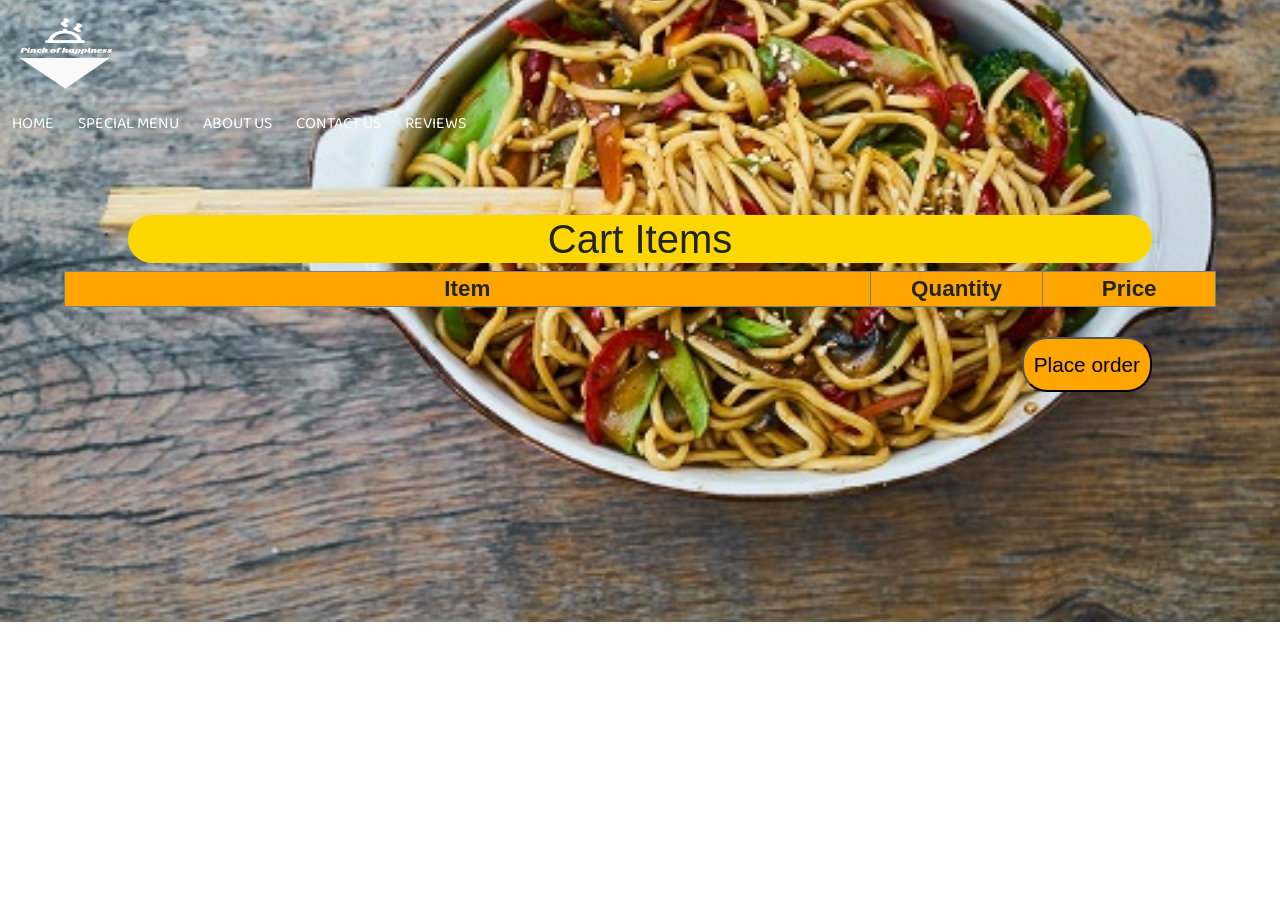
<file: Pages/order.html>
<!DOCTYPE html>
<html>
	<head>
    	<meta charset="UTF-8" />
    	<meta name="viewport" content="width=device-width, initial-scale=1.0" />
    	<title>Order | Pinchofhappiness.com</title>
    	<link rel="stylesheet" href="../CSS/style.css" />
    	<link rel="stylesheet" href="../CSS/menu.css" />
		<link rel="stylesheet" href="../CSS/mini_style.css" />
		<link rel="stylesheet" media ="screen and (max-width: 1480px)" href="../CSS/menu_phone.css" > 

    <link
      href="https://fonts.googleapis.com/css2?family=Baloo+Bhai+2:wght@600&family=Bree+Serif&display=swap"
      rel="stylesheet"
    />
  	</head>
  
  <body id="order">
  	<nav id="navbar">
  		<div class="logo">
        	<img
          		src="../Pictures/Logo-3Ev5cA.png"
          		alt="Pinch of happiness Logo"
          		height="75px"
          		width="100px"
        	/>
      	</div>
      	<ul>
      	  <li class="item"><a href="../index.html">Home</a></li>
      	  <li class="item"><a href="menupage.html">Special Menu</a></li>
      	  <li class="item"><a href="about_us.html">About Us</a></li>
      	  <li class="item"><a href="contactUs.html">Contact Us</a></li>
      	  <li class="item"><a href="review.html">Reviews</a></li>
      	</ul>
    </nav>
    
    <div id="bill">
    	<center><h1 style="display:block;background-color:gold;width:80%;border-radius:100px;">Cart Items</h1></center>
    	<center><table id="heading" border="1px solid" width="90%">
    		<tr>
    			<th width="70%"><center>Item</center></th>
    			<th width="15%"><center>Quantity</center></th>
    			<th width="15%"><center>Price</center></th>
    		</tr></center>
    	</table>
    	<center><table id="itemlist" border="1px solid" width="90%"></table></center>
    	<center><table id="totalp" border="1px solid" width="90%"></table></center>
    </div>
    <div>
    	<button id="orderbtn" onclick="alert('developers werent paid enought to code this')" style="">Place order</button>
    </div>
	<script src="../javascript/order.js"></script>
  </body>
</html>
</file>
<file: CSS/style.css>
/* Whole Document */
* {
  margin: 0;
  padding: 0;
}

html {
  scroll-behavior: smooth;
}

/* Navigation Bar */
#navbar {
  display: inline-block; /*Using FlexBox*/
  align-items: center;
  position: relative;
  top: 0px;
}

/* Navigation Bar : Logo and Image */
#logo {
  margin: 8px 8px;
}

#logo img {
  margin: 8px 8px;
  height: "100px";
  width: "150px";
}

/* Navigation Bar : List Styling */

#navbar::before {
  content: "";
  color: white;
  text-decoration: none;
  text-transform: uppercase;
  position: absolute;
  top: 0px;
  left: 0px;
  height: 100%;
  width: 100%;
  z-index: -1;
  opacity: 0.8;
}

#navbar ul {
  display: flex;
  font-family: "Baloo Bhai 2", cursive;
}

#navbar ul li {
  list-style: none;
  font-size: 1.4rem;
  margin: 5px;
}

#navbar ul li a {
  color: white;
  text-decoration: none;
  text-transform: uppercase;
  display: block;
  padding: 10px 10px;
  border-radius: 20px;
  text-decoration: none;
}

#navbar ul li a:hover {
  color: black;
  color: white;
  text-decoration: none;
  text-transform: uppercase;
}

/* Home Section */

#home {
  display: flex;
  flex-direction: column;
  padding: 3px 200px;
  height: 645px;
  justify-content: center;
  align-items: center;
}

#home::before {
  content: "";
  background: linear-gradient(rgba(0,0,0,0.4),rgba(0,0,0,0.4)), url("../Pictures/image (59).jpeg") no-repeat center center/cover;
  position: absolute;
  top: 0px;
  left: 0px;
  height: 100%;
  width: 100%;
  z-index: -1;
  opacity: 0.95;
}

#home h1 {
  color: white;
  text-align: center;
  font-family: "Bree Serif", serif;
}

#home p {
  color: white;
  text-align: center;
  font-size: 1.5rem;
  font-family: "Bree Serif", serif;
}

/* Services (Special Dishes) Section */

#services {
  margin: 25px;
  display: flex;
}

#services .box {
  border: 2px solid brown;
  margin: 2px;
  border-radius: 10px;
  background: #fad265;
}

#services .box img {
  height: 290px;
  display: block;
  margin-top: 7px;
  margin-bottom: 7px;
  margin-left: auto;
  margin-right: auto;
}
#services .box p {
  font-family: "Bree Serif", serif;
}

/* Utility Class (Headings and Paragraphs) */

.h-primary {
  font-family: "Bree Serif", serif;
  font-size: 3.5rem;
  padding: 15px;
}

.h-secondary {
  font-family: "Bree Serif", serif;
  font-size: 2.5rem;
  padding: 15px;
}

.btn {
  padding: 10px 25px;
  border: 3px solid orange;
  background-color: gold;
  color: whitesmoke;
  margin: 20px;
  font-size: 1.5rem;
  border-radius: 30px;
  cursor: pointer;
}

.center {
  text-align: center;
}

/* Footer Part */

.footer-area {
  padding-top: 50px;
  padding-bottom: 0px;
}

.bg-f {
  background-image: url("../Pictures/footer-bg.jpg");
  background-attachment: scroll;
  background-clip: initial;
  background-color: rgba(0, 0, 0, 0);
  background-origin: initial;
  background-position: center center;
  background-repeat: no-repeat;
  background-size: cover;
  position: relative;
}

.bg-f::before {
  background: #010101;
  content: "";
  height: 100%;
  left: 0;
  position: absolute;
  top: 0;
  width: 100%;
  z-index: 1;
  opacity: 0.8;
}

.footer-area .container {
  position: relative;
  z-index: 1;
}

.footer-area h3 {
  color: #ffffff;
  text-transform: uppercase;
  font-size: 18px;
  font-weight: 500;
  border-bottom: 2px solid rgba(207, 166, 113, 0.5);
  margin-bottom: 10px;
}

.footer-area p {
  font-size: 15px;
  color: rgba(255, 255, 255, 0.8);
  margin: 0;
  padding-bottom: 10px;
}

.arrow-right {
  position: relative;
}

.arrow-right::before {
  content: "\f101";
  font-family: "FontAwesome";
  position: absolute;
  right: 0px;
  top: 0;
  color: #fff;
  font-size: 60px;
  line-height: 60px;
}

.footer-area p.lead {
  font-size: 19px;
  color: #ffffff;
  margin-bottom: 0px;
}

.footer-area p.lead a {
  color: #ffffff;
  margin-bottom: 15px;
}

.footer-area p.lead a:hover {
  color: #d65106;
}

.footer-area p a {
  font-size: 18px;
  color: #ffffff;
}

.footer-area p a:hover {
  color: #d65106;
}

.subscribe_form {
  display: block;
  text-align: center;
  padding: 5px 0;
}

.subscribe_form .form_input {
  display: block;
  background-color: rgba(0, 0, 0, 0.9);
  border: 1px solid #ffffff;
  color: #fff;
  font-size: 14px;
  line-height: 50px;
  padding: 0 10px;
  float: left;
  font-weight: 300;
  width: 100%;
  transition: all 0.5s ease-in-out;
}

.subscribe_form .submit {
  background-color: #d65106;
  color: #fff;
  font-size: 16px;
  font-weight: 500;
  line-height: 50px;
  display: inline-block;
  padding: 0 10px;
  width: 100%;
  border: none;
  cursor: pointer;
  transition: all 0.5s ease-in-out;
}

.subscribe_form .submit:hover {
  background: #f3ab0f;
}

.copyright {
  margin-top: 20px;
  position: relative;
  display: block;
  background-color: #010101;
  border-top: 1px solid rgba(207, 166, 113);
  padding: 30px 0;
  z-index: 1;
}

.copyright .company-name {
  font-size: 16px;
  text-align: center;
}

.copyright .company-name a {
  font-size: 16px;
}
/*Footer Ends*/

/* ------------------------------------------------------------*/
/*For Contact Us Page*/

.top_contact {
  background: url("../Pictures/contact_us.jpg") no-repeat center center/cover;
 
  background-repeat: no-repeat;
  position: relative;
  width: 100%;
  height: 200px;
  background-attachment: fixed;
  background-size: contain;
  background-position: 0 0;
  background-color: lightgoldenrodyellow;
  
}
.message {
  position: absolute;
 
  text-transform: uppercase;
  letter-spacing: 3px;
  top: 50%;
  left: 50%;
  transform: translate(-50%, -50%);
  text-shadow: 5px 3px white;
}
.message .container .row .col-lg-12 h3 {
  font-size: 12px;
  text-shadow: 0px 1px white;
}

.container {
  padding-bottom: 30px;
}
.wrapper {
  position: absolute;
  width: 100%;
  max-width: 450px;
}

.wrapper h2 {
  text-align: center;
  margin-bottom: 20px;
  text-transform: uppercase;
  letter-spacing: 3px;
}
.wrapper .input_field,
.wrapper .abt_us_btn {
  margin-bottom: 10px;
  padding-right: 18px;
}
/* CSS for input elements*/
.wrapper .input_field input[type="text"],
.wrapper .input_field input[type="email"],
.wrapper .input_field textarea {
  width: 100%;
  border: 1px solid;
  border-radius: 5px;
  padding: 5px;
}
/* CSS for Text Area of form */
.wrapper .input_field textarea {
  height: 80px;
  resize: none;
}
/* CSS for Submit button of form */
.wrapper .abt_us_btn input[type="submit"] {
  border: 0;
  margin-top: 10px;

  padding: 8px;
  width: 100%;
  background: rgb(32, 32, 221);
  padding-right: 10px;
  border-radius: 5px;
  cursor: pointer;
  margin-bottom: 20px;
}
/*error message  */
.wrapper #error_message {
  margin-bottom: 20px;

  background: #fe8b8e;
  text-align: center;
  font-size: 14px;
  transition: all 0.5% ease;

  margin-right: 18px;
}
/*  Media Query*/
@media (max-width: 770px) {
  .wrapper {
    position: relative;
    width: 100%;
    max-width: 450px;
  }
}

@media (max-width: 790px) {
  .top_contact {
    height: 200px;
    background-position: 0 100px;
    width: 100%;
    height: 150px;

    background-size: contain;
    background-attachment: fixed;
  }
  .message .container .row .col-lg-12 h1 {
    font-size: 30px;
  }
  * {
    font-size: 15px;
  }
 
  .wrapper h2 {
    font-size: 20px;
  }
}

@media (max-width: 490px) {
  .top_contact {
    position: relative;
    width: 100%;
    
   background-attachment: fixed;
    background-size: contain;
    background-position: 0 150px;
  
    height: 30vh;
  }
  .message .container .row .col-lg-12 h1 {
    padding-top:10px;
  }
}
@media(max-width:400px){
  .top_contact{
    background-position: 0 150px;
    
  }
}
/* @media(max-width:490px){
  .top_contact{
    padding:25px 0 25px; 
    height: 50;
    background-position: 0 75px;
  }
 }*/

/* end of css for contact us page*/

/*-------------------------------------------------------*/
</file>
<file: CSS/phone.css>
/* Navigation */
#navbar{
    flex-direction: column;
}

#navbar ul li a{
    font-size: 1rem;
    padding: 0px 7px;
    padding-bottom: 8px;
}

/* Home Section */
#home{
    height: 532px;
    flex-direction: column;
    padding: 5px 20px;
}

#home::before{
    height: 700px;
}

#home p{
    font-size: 13px;
}


/* Special Dishes Section */
#services{
    flex-direction: column;
}

#services .box img{
    height: auto;
    display: block;
    margin-top: 7px;
    margin-bottom: 7px;
    margin-left: auto;
    margin-right: auto;
    width: 270px;
}

/* Utility Classes */
.h-primary{
    font-size: 26px;;
}

.btn{
    font-size: 16px;
    padding: 6px 10px;
}
</file>
<file: CSS/preloader.css>
/*  Script for News letter*/
#popupmain{
    position:fixed;
    height:100%;
    width:100%;
    background:rgba(255,255,255,0.6);
    z-index: 1000;

}
#popup{
    width:500px;
    height: 400px;
    position: absolute;
    top:50%;
    left:50%;
    transform:translate(-50%,-50%);
    background:url(../Pictures/qt-bg.jpg) ;
    background-size: contain;
    box-shadow:1px 2px 5px 3px white;
    text-align:center;
    border-radius: 10px;
    padding:5px;
}
#newsHeading,#popup p{
    transform:translateY(50px);
    color:white;
    text-shadow: 2px 2px black;
}
.emailId{
    width:60%;
    padding:5px;
    margin-top:80px;
    margin-bottom:20px
}
.submitId,.check{
    background-color: gold;
    border: none;
    border-radius: 5px;
    padding:3px 6px;
    font-size: 1rem;
    color:white;
}
#email{
    border-radius: 5px;
}
@media(max-width:630px){
  #popup{
    width: 80vw;
  }
}
/*-------------------------------------*/
/*preloader  */

/*
@import url("https://fonts.googleapis.com/css?family=Amatic+SC");
loader {
  background-color: #ffde6b;
  height: 100%;
  width: 100%;
  overflow: hidden;
  
}*/
/* CSS for Pre loader*/
#loader{
   
  width:100%;
  height:200vh;
  background:white ;
  z-index:10000;
  background-color: #ffde6b;
}
#h1 {
  position: relative;
  margin: 0 auto;
  top: 25vh;
  width: 100vw;
  text-align: center;
  font-family: 'Amatic SC';
  font-size: 6vh;
  color: #333;
  opacity: .75;
  animation: pulse 2.5s linear infinite;
}

#cooking {
  position: relative;
  margin: 0 auto;
  top: 0;
  width: 75vh;
  height: 75vh;
  overflow: hidden;
}
#cooking .bubble {
  position: absolute;
  border-radius: 100%;
  box-shadow: 0 0 0.25vh #4d4d4d;
  opacity: 0;
}
#cooking .bubble:nth-child(1) {
  margin-top: 2.5vh;
  left: 58%;
  width: 2.5vh;
  height: 2.5vh;
  background-color: #454545;
  animation: bubble 2s cubic-bezier(0.53, 0.16, 0.39, 0.96) infinite;
}
#cooking .bubble:nth-child(2) {
  margin-top: 3vh;
  left: 52%;
  width: 2vh;
  height: 2vh;
  background-color: #3d3d3d;
  animation: bubble 2s ease-in-out .35s infinite;
}
#cooking .bubble:nth-child(3) {
  margin-top: 1.8vh;
  left: 50%;
  width: 1.5vh;
  height: 1.5vh;
  background-color: #333;
  animation: bubble 1.5s cubic-bezier(0.53, 0.16, 0.39, 0.96) 0.55s infinite;
}
#cooking .bubble:nth-child(4) {
  margin-top: 2.7vh;
  left: 56%;
  width: 1.2vh;
  height: 1.2vh;
  background-color: #2b2b2b;
  animation: bubble 1.8s cubic-bezier(0.53, 0.16, 0.39, 0.96) 0.9s infinite;
}
#cooking .bubble:nth-child(5) {
  margin-top: 2.7vh;
  left: 63%;
  width: 1.1vh;
  height: 1.1vh;
  background-color: #242424;
  animation: bubble 1.6s ease-in-out 1s infinite;
}
#cooking #area {
  position: absolute;
  bottom: 0;
  right: 0;
  width: 50%;
  height: 50%;
  background-color: transparent;
  transform-origin: 15% 60%;
  animation: flip 2.1s ease-in-out infinite;
}
#cooking #area #sides {
  position: absolute;
  width: 100%;
  height: 100%;
  transform-origin: 15% 60%;
  animation: switchSide 2.1s ease-in-out infinite;
}
#cooking #area #sides #handle {
  position: absolute;
  bottom: 18%;
  right: 80%;
  width: 35%;
  height: 20%;
  background-color: transparent;
  border-top: 1vh solid #333;
  border-left: 1vh solid transparent;
  border-radius: 100%;
  transform: rotate(20deg) rotateX(0deg) scale(1.3, 0.9);
}
#cooking #area #sides #pan {
  position: absolute;
  bottom: 20%;
  right: 30%;
  width: 50%;
  height: 8%;
  background-color: #333;
  border-radius: 0 0 1.4em 1.4em;
  transform-origin: -15% 0;
}
#cooking #area #pancake {
  position: absolute;
  top: 24%;
  width: 100%;
  height: 100%;
  transform: rotateX(85deg);
  animation: jump 2.1s ease-in-out infinite;
}
#cooking #area #pancake #pastry {
  position: absolute;
  bottom: 26%;
  right: 37%;
  width: 40%;
  height: 45%;
  background-color: #333;
  box-shadow: 0 0 3px 0 #333;
  border-radius: 100%;
  transform-origin: -20% 0;
  animation: fly 2.1s ease-in-out infinite;
}

@keyframes jump {
  0% {
    top: 24%;
    transform: rotateX(85deg);
  }
  25% {
    top: 10%;
    transform: rotateX(0deg);
  }
  50% {
    top: 30%;
    transform: rotateX(85deg);
  }
  75% {
    transform: rotateX(0deg);
  }
  100% {
    transform: rotateX(85deg);
  }
}
@keyframes flip {
  0% {
    transform: rotate(0deg);
  }
  5% {
    transform: rotate(-27deg);
  }
  30%,
  50% {
    transform: rotate(0deg);
  }
  55% {
    transform: rotate(27deg);
  }
  83.3% {
    transform: rotate(0deg);
  }
  100% {
    transform: rotate(0deg);
  }
}
@keyframes switchSide {
  0% {
    transform: rotateY(0deg);
  }
  50% {
    transform: rotateY(180deg);
  }
  100% {
    transform: rotateY(0deg);
  }
}
@keyframes fly {
  0% {
    bottom: 26%;
    transform: rotate(0deg);
  }
  10% {
    bottom: 40%;
  }
  50% {
    bottom: 26%;
    transform: rotate(-190deg);
  }
  80% {
    bottom: 40%;
  }
  100% {
    bottom: 26%;
    transform: rotate(0deg);
  }
}
@keyframes bubble {
  0% {
    transform: scale(0.15, 0.15);
    top: 80%;
    opacity: 0;
  }
  50% {
    transform: scale(1.1, 1.1);
    opacity: 1;
  }
  100% {
    transform: scale(0.33, 0.33);
    top: 60%;
    opacity: 0;
  }
}
@keyframes pulse {
  0% {
    transform: scale(1, 1);
    opacity: .25;
  }
  50% {
    transform: scale(1.2, 1);
    opacity: 1;
  }
  100% {
    transform: scale(1, 1);
    opacity: .25;
  }
}

/* media query for pre loader */
@media(max-width:465px){
 #area{
   left: 30%;
 }
  
}
</file>
<file: CSS/about_us.css>
/*About us*/
  
  .background {
   background-color: lightgoldenrodyellow;
  }
  
  #about_us {
    display: inline-block;
    flex-direction: column;
    height: 615px;
    justify-content: center;
    align-items: center;
  }

  #about_us::before {
    content: "";
    background: url(../Pictures/about_us.jpg) no-repeat center center/cover;
    position: absolute;
    top: 0px;
    left: 0px;
    height:100%;
    width: 100%;
    z-index: -1;
    opacity: 0.95;
  }

  #about_us h1 {
    color: white;
    text-align: center;
    font-family: "Bree Serif", serif;
    font-size: 7.5rem;
  }
  
  #about_us p {
    color: white;
    text-align: center;
    font-size: 2.5rem;
    font-family: "Bree Serif", serif;
  }

  #about_us_2 {
    display: flex;
    flex-direction: column;
    padding: 3px 200px;
    height: 800px;
    justify-content: center;
    align-items: center;
  }

  #about_us_2 p {
    color: black;
    text-align: center;
    font-size: 2.5rem;
    font-family: "Bree Serif", serif;
  }

  /* Media Query*/

  @media(max-width:1510px){

    #navbar{
      flex-direction: column;
    }

    #navbar ul li a{
      font-size: 2rem;
      padding: 0px 7px;
      padding-bottom: 8px;
    }

    #about_us h1{
      font-size: 5rem;
    }

    #about_us p{
      font-size: 2rem;  
      
    }
    
    #about_us_2 p{
      font-size: 1.5rem;
    }

  }

  @media(max-width:900px) {

    #navbar ul li a{
      font-size: 1rem;
    }

    #about_us h1{
      font-size: 3rem;
    }

    #about_us p{
      font-size: 1.5rem;
    }

    #about_us_2{
      padding: 0px 50px;
      height: 600px;
    }

    #about_us_2 p{
      font-size: 1.25rem;
      text-align: justify;
      background-color: wheat;
      padding: 10px;
      border-radius: 10px;
    }

  }
  @media(max-width:355px) {
    #navbar ul li a{
      margin: 0px;
      font-size: 0.7rem;
    }
    #about_us::before{
      height: 70%;
    }
    #about_us p{
      font-size: 1rem;
    }
    #about_us_2{
      padding:0px;
    }

  }
</file>
<file: CSS/menu.css>
/* Whole Document */
* {
  margin: 0;
  padding: 0;
}

html {
  scroll-behavior: smooth;
}

/* Navigation Bar */
#navbar {
  display: inline-block; /*Using FlexBox*/
  align-items: center;
  position: relative;
  top: 0px;
}

/* Navigation Bar : Logo and Image */
#navbar .logo {
  margin: 8px 8px;
}

#navbar .logo img {
  margin: 8px 8px;
  height: "100px";
  width: "150px";
}

/* Navigation Bar : List Styling */

#navbar::before {
  content: "";
  text-decoration: none;
  text-transform: uppercase;
  position: absolute;
  top: 0px;
  left: 0px;
  height: 100%;
  width: 100%;
  z-index: -1;
  opacity: 0.8;
}

#navbar ul {
  display: flex;
  font-family: "Baloo Bhai 2", cursive;
}

#navbar ul li {
  list-style: none;
  font-size: 1.4rem;
  margin: 5px;
}

#navbar ul li a {
  color: white;
  text-decoration: none;
  text-transform: uppercase;
  display: block;
  padding: 10px 10px;
  border-radius: 20px;
  text-decoration: none;
}

#navbar ul li a:hover {
  color: black;
  color: white;
  text-decoration: none;
  text-transform: uppercase;
}

/*Menu Page CSS*/

#course-menu {
  display: flex;
  flex-direction: column;
  padding: 3px 200px;
  height: 740px;
  justify-content: center;
  align-items: center;
}

#course-menu::before {
  content: "";
  background: url(../Pictures/bgmenu.jpg) no-repeat center center/cover;
  position: absolute;
  top: 0px;
  left: 0px;
  height: 968px;
  width: 100%;
  z-index: -1;
  opacity: 0.95;
}

#course-menu h1{
  color: white;
  font-size:3rem;
  display: block;
  width: 80%;
  background-color: gray;
  border-radius:30px;
  padding: 10px 10px;
  text-align: center;
}

.course{
  font-size: 1.8rem;
  margin: 5px;
}

.course a{
  color: black;
  background-color: gold;
  display: block;
  width:400px;
  height:60px;
  padding: 10px 10px;
  border-radius: 20px;
  text-decoration: none;
}

.course a:hover{
  color: black;
  background-color: lightgoldenrodyellow;
}

.course-head a{
  color: white;
  font-size:3rem;
  display: block;
  width: 80%;
  background-color: gray;
  border-radius:30px;
  padding: 10px 10px;
}

.course-head a:hover{
  color: white;
  font-size:3rem;
  display: block;
  width: 80%;
  background-color: lightgray;
  border-radius:30px;
  padding: 10px 10px;
}

.course-menu .item{
  color: black;
  background-color: gold;
  margin:10px;
  display: block;
  width:300px;
  height:40px;
  border-radius: 20px;
  text-decoration: none;
  font-size:1.4rem;
}

#northindian{
  background: url(../Pictures/bread-with-soup.jpg) no-repeat center center/cover;
}

#southindian{
  background: url(../Pictures/south-indian.jpeg) no-repeat center center/cover;
}

#italian{
  background: url(../Pictures/italian.jpeg) no-repeat center center/cover;
}

#asian{
  background: url(../Pictures/asian.jpeg) no-repeat center center/cover;
}

#dessert{
  background: url(../Pictures/pastry.jpg) no-repeat center center/cover;
}

#cart{
	position: fixed;
	bottom:10px;
	right: 10px;
	display: block;
	width:50px;
	height:50px;
	border-radius:25px;
	background:url(../Pictures/cart.png) no-repeat center center/cover;
}

#cartvalue{
	color: white;
	left:0;
	top:0;
	height:20px;
	width:20px;
	border-radius:10px;
	background-color: red;
	padding:1px 5px;
}

.course{
	cursor: pointer;
}

.add{
	float: right;
	color: white;
  	font-size:1rem;
  	display: block;
  	background-color: blue;
  	border-radius:20px;
  	height:40px;
  	width:40px;
  	cursor: pointer;
}

img {
  height: 200px;
  width: 300px;
} 

#bill{
	margin-top: 50px;
}

#orderbtn{
	font-size:1.3rem;
	margin-right:10%;
	margin-top: 30px;
	float: right;
	display: block;
	border-radius:25px;
	background-color: orange;
	padding:10px 10px;
}

#heading{
	background-color: orange;
	font-size: 1.4rem;
}

#itemlist{
	font-size:1.2rem;
	background-color: lightgoldenrodyellow;
}

#totalp{
	font-size:1.2rem;
	background-color: lightgoldenrodyellow;
}

#order{
	background:url(../Pictures/stir-fry-noodles.jpg) no-repeat center center/cover;
}
</file>
<file: CSS/menu_phone.css>
/* Navigation */
#navbar{
    flex-direction: column;
  }
  
  #navbar ul li a{
    font-size: 1rem;
    padding: 0px 7px;
    padding-bottom: 8px;
  }
  
  #navbar .logo img{
    height: 75px;
    width: 100px;
  }
  
  /*Menu Page CSS*/
  
  #course-menu {
    display: flex;
    flex-direction: column;
    padding: 3px 200px;
    height: 740px;
    justify-content: center;
    align-items: center;
  }
  
  #course-menu::before {
    content: "";
    background: url(../Pictures/bgmenu.jpg) no-repeat center center/cover;
    position: absolute;
    top: 0px;
    left: 0px;
    height: 968px;
    width: 100%;
    z-index: -1;
    opacity: 0.95;
  }
  
  #course-menu h1{
    color: white;
    font-size:3rem;
    display: block;
    width: 80%;
    background-color: gray;
    border-radius:30px;
    padding: 10px 10px;
    text-align: center;
  }
  
  .course{
    font-size: 1.8rem;
    margin: 5px;
  }
  
  .course a{
    color: black;
    background-color: gold;
    display: block;
    width:400px;
    height:60px;
    padding: 10px 10px;
    border-radius: 20px;
    text-decoration: none;
  }
  
  .course a:hover{
    color: black;
    background-color: lightgoldenrodyellow;
  }
  
  .course-head a{
    color: white;
    font-size:3rem;
    display: block;
    width: 80%;
    background-color: gray;
    border-radius:30px;
    padding: 10px 10px;
  }
  
  .course-head a:hover{
    color: white;
    font-size:3rem;
    display: block;
    width: 80%;
    background-color: lightgray;
    border-radius:30px;
    padding: 10px 10px;
  }
  
  .course-menu .item{
    color: black;
    background-color: gold;
    margin:10px;
    display: block;
    width:300px;
    height:40px;
    border-radius: 20px;
    text-decoration: none;
    font-size:1.4rem;
  }
  
  #northindian{
    background: url(../Pictures/bread-with-soup.jpg) no-repeat center center/cover;
  }
  
  #southindian{
    background: url(../Pictures/south-indian.jpeg) no-repeat center center/cover;
  }
  
  #italian{
    background: url(../Pictures/italian.jpeg) no-repeat center center/cover;
  }
  
  #asian{
    background: url(../Pictures/asian.jpeg) no-repeat center center/cover;
  }
  
  #dessert{
    background: url(../Pictures/pastry.jpg) no-repeat center center/cover;
  }
  
  #cart{
      position: fixed;
      bottom:10px;
      right: 10px;
      display: block;
      width:50px;
      height:50px;
      border-radius:25px;
      background:url(../Pictures/cart.png) no-repeat center center/cover;
  }
  
  #cartvalue{
      color: white;
      left:0;
      top:0;
      height:20px;
      width:20px;
      border-radius:10px;
      background-color: red;
      padding:1px 5px;
  }
  
  .course{
      cursor: pointer;
  }
  
  .add{
      float: right;
      color: white;
        font-size:1rem;
        display: block;
        background-color: blue;
        border-radius:20px;
        height:40px;
        width:40px;
        cursor: pointer;
  }
  
  img {
    height: 200px;
    width: 300px;
  } 
  
  #bill{
      margin-top: 50px;
  }
  
  #orderbtn{
      font-size:1.3rem;
      margin-right:10%;
      margin-top: 30px;
      float: right;
      display: block;
      border-radius:25px;
      background-color: orange;
      padding:10px 10px;
  }
  
  #heading{
      background-color: orange;
      font-size: 1.4rem;
  }
  
  #itemlist{
      font-size:1.2rem;
      background-color: lightgoldenrodyellow;
  }
  
  #totalp{
      font-size:1.2rem;
      background-color: lightgoldenrodyellow;
  }
  
  #order{
      background:url(../Pictures/stir-fry-noodles.jpg) no-repeat center center/cover;
  }
</file>
